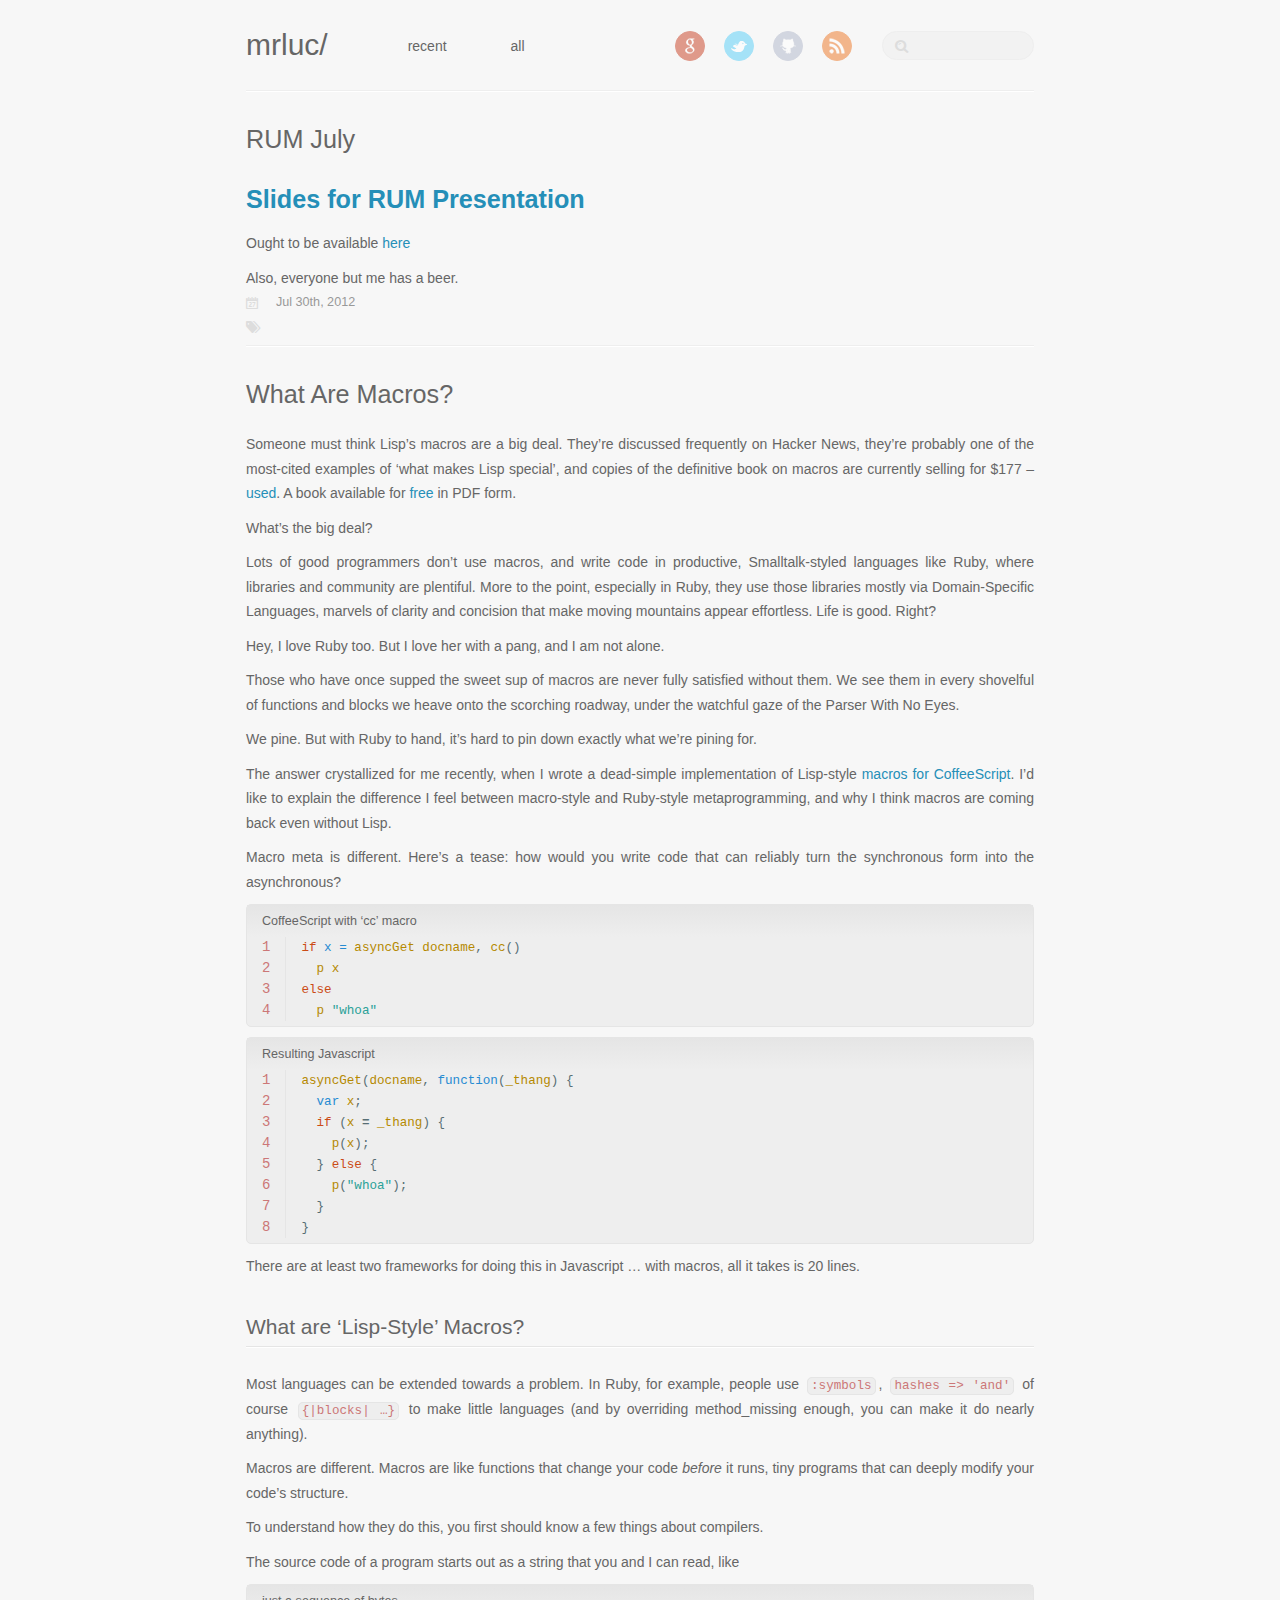
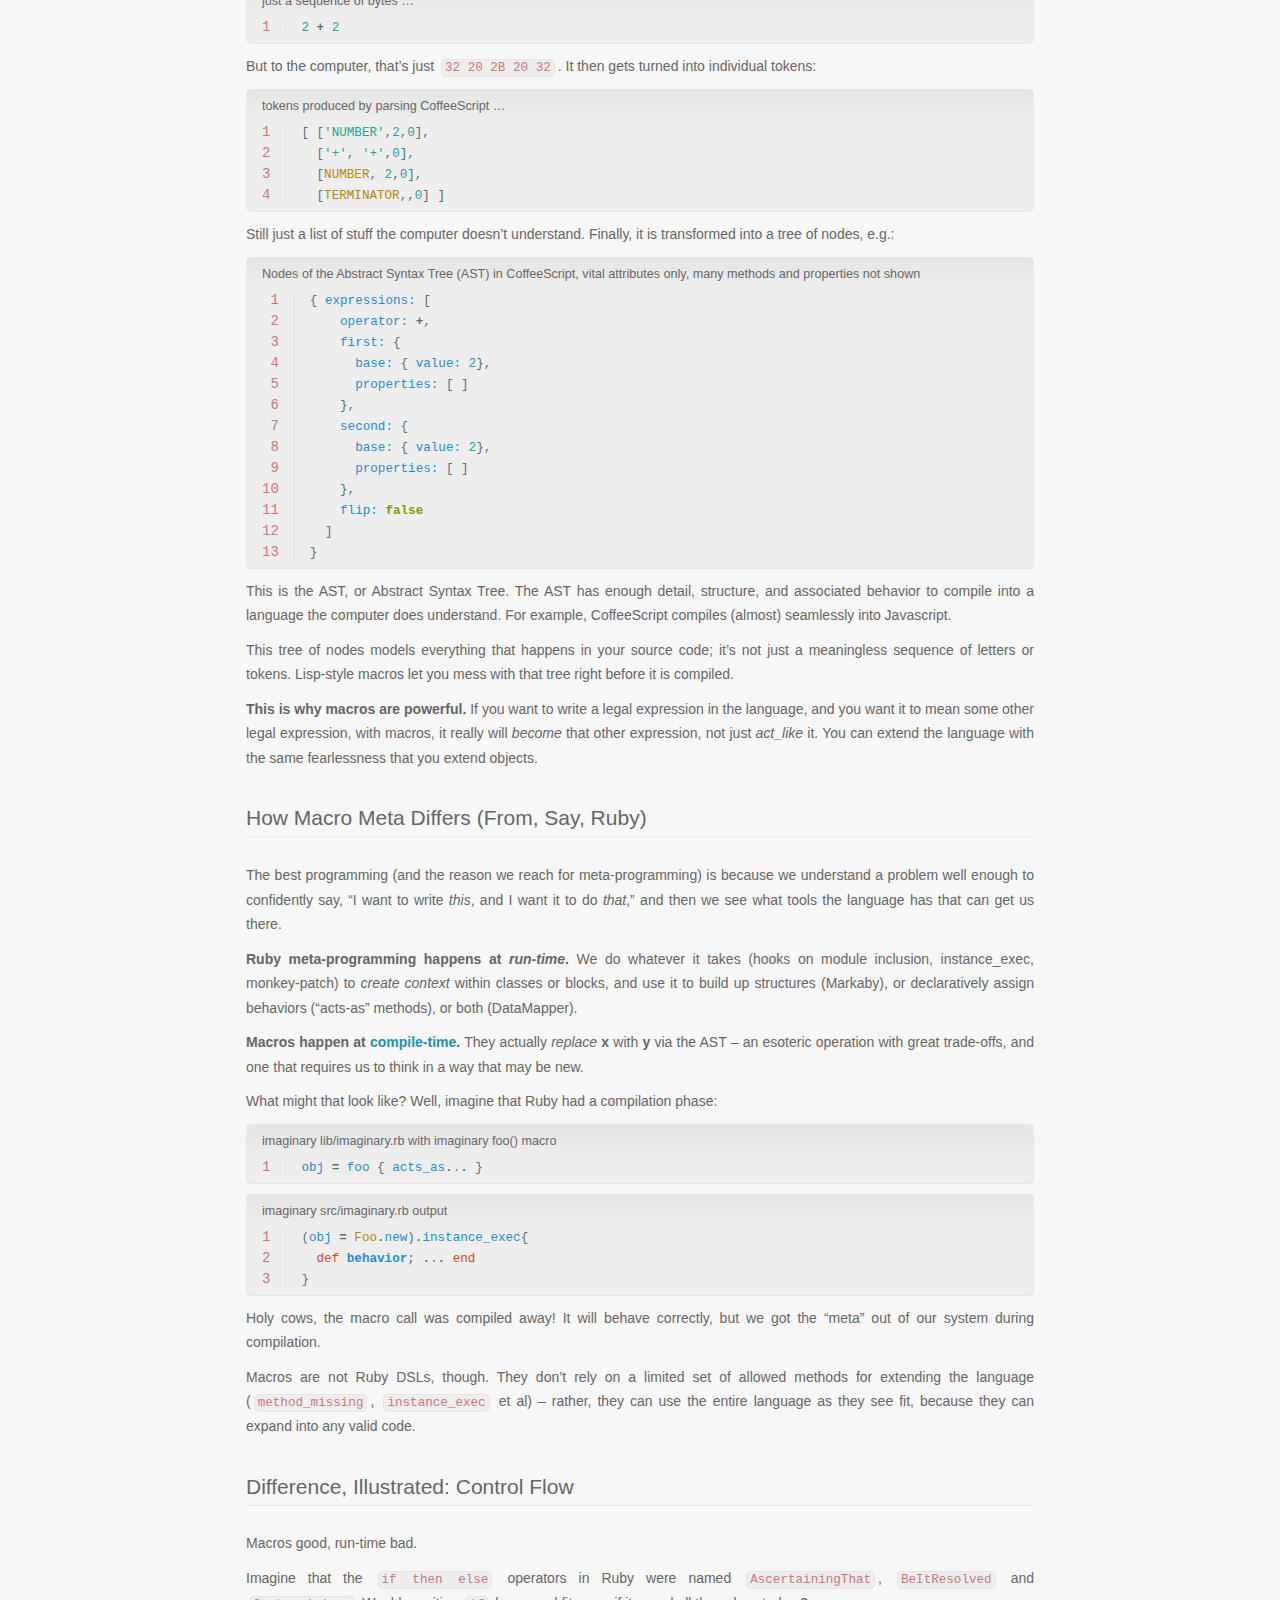
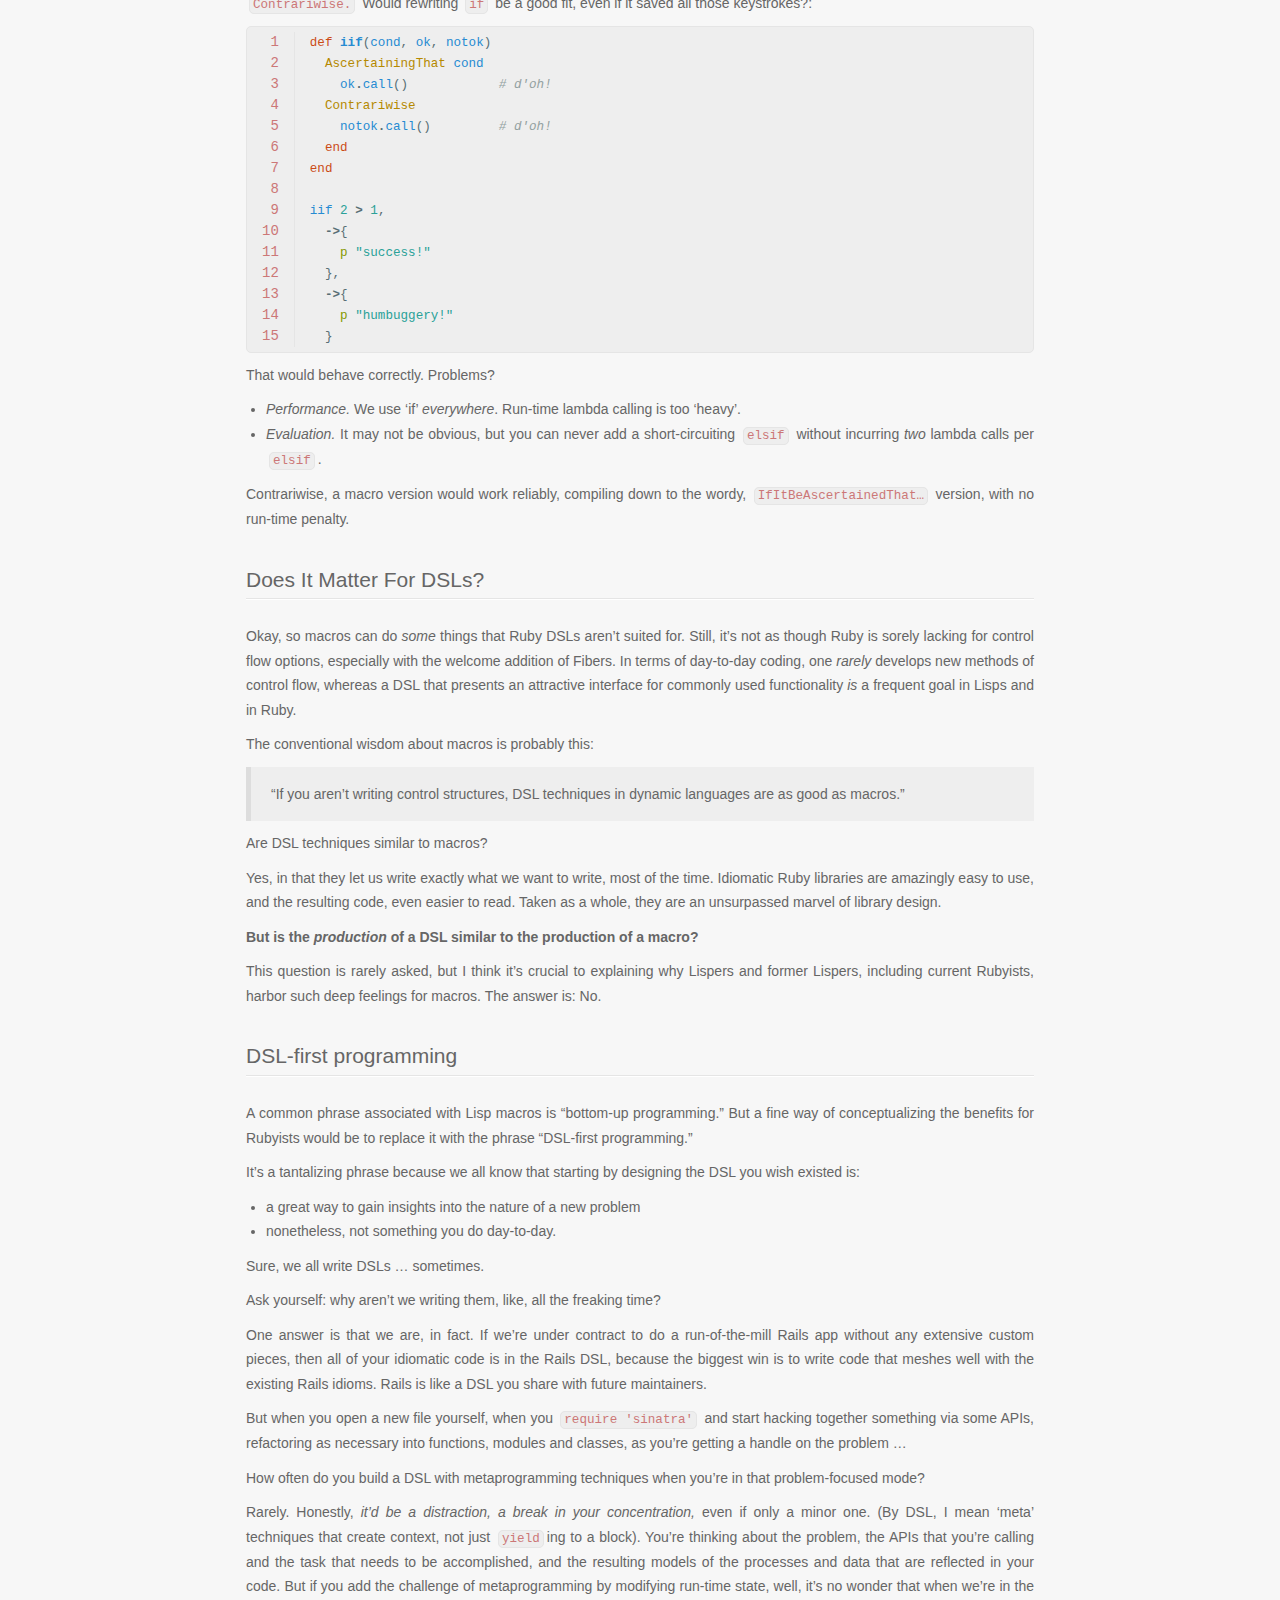
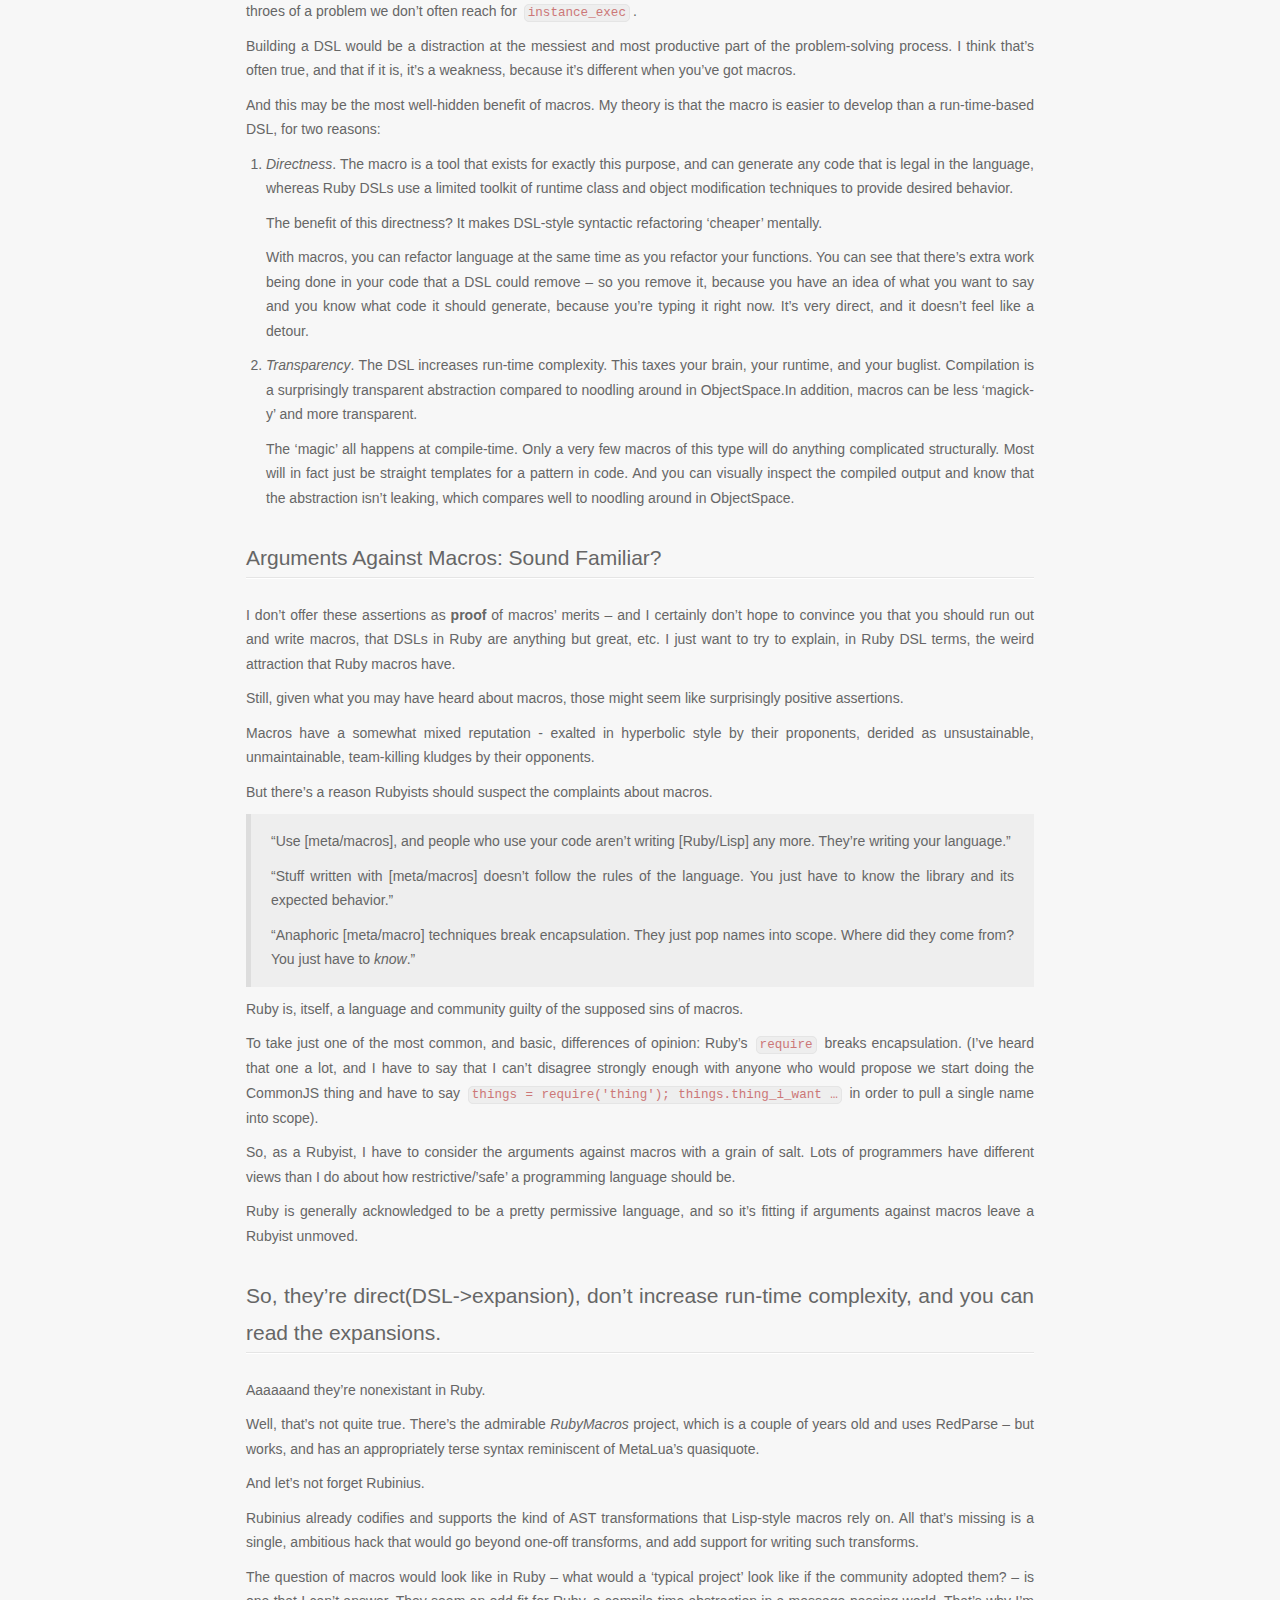
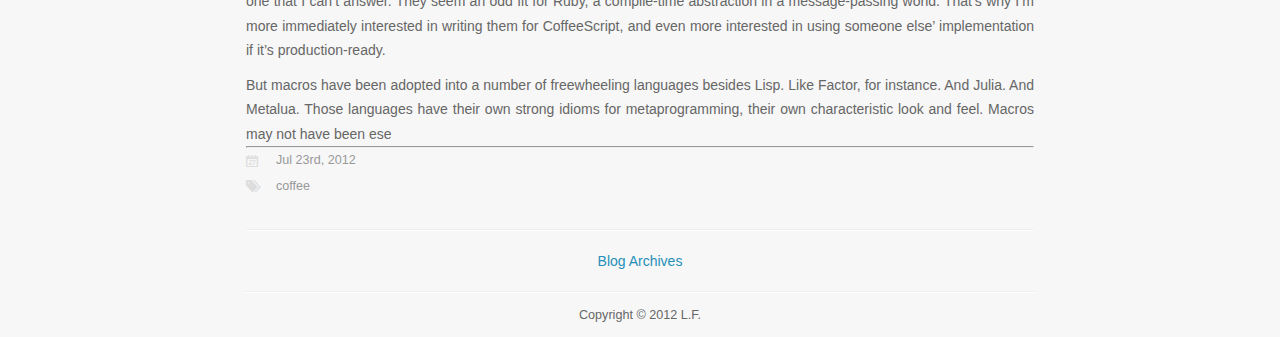
<file: index.html>
<!DOCTYPE HTML>
<html>
<head>
	<meta charset="utf-8">
	<title>mrluc/</title>
	<meta name="author" content="L.F.">

	
	<meta name="description" content=" Slides for RUM Presentation Ought to be available here Also, everyone but me has a beer. Jul 30th, 2012 ">
	
	<meta name="viewport" content="width=device-width, initial-scale=1, maximum-scale=1">

	<link href="/atom.xml" rel="alternate" title="mrluc/" type="application/atom+xml">
	<link rel="canonical" href="">
	<link href="/favicon.png" rel="shortcut icon">
	<link href="/stylesheets/screen.css" media="screen, projection" rel="stylesheet" type="text/css">
	<!--[if lt IE 9]><script src="//html5shiv.googlecode.com/svn/trunk/html5.js"></script><![endif]-->
	<script src="//ajax.googleapis.com/ajax/libs/jquery/1.7.2/jquery.min.js"></script>
	
</head>
<body>
	<header id="header" class="inner"><h1><a href="/">mrluc/</a></h1>
<nav id="main-nav"><ul class="main">
	<li><a href="/">recent</a></li>
	<li><a href="/blog/archives">all</a></li>
</ul>
</nav>
<nav id="mobile-nav">
	<div class="alignleft menu">
		<a class="button">Menu</a>
		<div class="container"><ul class="main">
	<li><a href="/">recent</a></li>
	<li><a href="/blog/archives">all</a></li>
</ul>
</div>
	</div>
	<div class="alignright search">
		<a class="button"></a>
		<div class="container">
			<form action="http://google.com/search" method="get">
				<input type="text" name="q" results="0">
				<input type="hidden" name="q" value="site:mrluc.github.com">
			</form>
		</div>
	</div>
</nav>
<nav id="sub-nav" class="alignright">
	<div class="social">
		
		
		<a class="google" href="https://plus.google.com/106494911842962547642?rel=author" title="Google+">Google+</a>
		
		
		<a class="twitter" href="http://twitter.com/lucfueston" title="Twitter">Twitter</a>
		
		
		<a class="github" href="https://github.com/mrluc" title="GitHub">GitHub</a>
		
		
		
		
		
		<a class="rss" href="/atom.xml" title="RSS">RSS</a>
		
	</div>
	<form class="search" action="http://google.com/search" method="get">
		<input class="alignright" type="text" name="q" results="0">
		<input type="hidden" name="q" value="site:mrluc.github.com">
	</form>
</nav>

</header>
	<div id="content" class="inner">


    <article class="post">
	<h1 class="title"><a href="/blog/2012/07/30/rum-july/">RUM July</a></h1>
	<div class="entry-content">
		<h1><a href="http://mrluc.github.com/hammy/12-7-rum-macros/deck.html">Slides for RUM Presentation</a></h1>

<p>Ought to be available <a href="http://mrluc.github.com/hammy/12-7-rum-macros/deck.html">here</a></p>

<p>Also, everyone but me has a beer.</p>

		
		
	</div>


<div class="meta">
	<div class="date">








  


<time datetime="2012-07-30T19:24:00-05:00" pubdate data-updated="true">Jul 30<span>th</span>, 2012</time></div>
	<div class="tags">

</div>
	
</div>
</article>


    <article class="post">
	<h1 class="title"><a href="/blog/2012/07/23/what-are-macros/">What Are Macros?</a></h1>
	<div class="entry-content">
		<p>Someone must think Lisp&#8217;s macros are a big deal. They&#8217;re discussed frequently on Hacker News, they&#8217;re probably one of the most-cited examples of &#8216;what makes Lisp special&#8217;, and copies of the definitive book on macros are currently selling for $177 &#8211; <a href="http://www.amazon.com/gp/product/0130305529">used</a>. A book available for <a href="http://www.paulgraham.com/onlisptext.html">free</a> in PDF form.</p>

<p>What&#8217;s the big deal?</p>

<p>Lots of good programmers don&#8217;t use macros, and write code in productive, Smalltalk-styled languages like Ruby, where libraries and community are plentiful. More to the point, especially in Ruby, they use those libraries mostly via Domain-Specific Languages, marvels of clarity and concision that make moving mountains appear effortless. Life is good. Right?</p>

<p>Hey, I love Ruby too. But I love her with a pang, and I am not alone.</p>

<p>Those who have once supped the sweet sup of macros are never fully satisfied without them. We see them in every shovelful of functions and blocks we heave onto the scorching roadway, under the watchful gaze of the Parser With No Eyes.</p>

<p>We pine. But with Ruby to hand, it&#8217;s hard to pin down exactly what we&#8217;re pining for.</p>

<p>The answer crystallized for me recently, when I wrote a dead-simple implementation of Lisp-style <a href="http://github.com/mrluc/macros.coffee">macros for CoffeeScript</a>. I&#8217;d like to explain the difference I feel between macro-style and Ruby-style metaprogramming, and why I think macros are coming back even without Lisp.</p>

<p>Macro meta is different. Here&#8217;s a tease: how would you write code that can reliably turn the synchronous form into the asynchronous?</p>

<figure class='code'><figcaption><span>CoffeeScript with &#8216;cc&#8217; macro</span></figcaption><div class="highlight"><table><tr><td class="gutter"><pre class="line-numbers"><span class='line-number'>1</span>
<span class='line-number'>2</span>
<span class='line-number'>3</span>
<span class='line-number'>4</span>
</pre></td><td class='code'><pre><code class='coffeescript'><span class='line'><span class="k">if</span> <span class="nv">x = </span><span class="nx">asyncGet</span> <span class="nx">docname</span><span class="p">,</span> <span class="nx">cc</span><span class="p">()</span>
</span><span class='line'>  <span class="nx">p</span> <span class="nx">x</span>
</span><span class='line'><span class="k">else</span>
</span><span class='line'>  <span class="nx">p</span> <span class="s">&quot;whoa&quot;</span>
</span></code></pre></td></tr></table></div></figure>




<figure class='code'><figcaption><span>Resulting Javascript</span></figcaption><div class="highlight"><table><tr><td class="gutter"><pre class="line-numbers"><span class='line-number'>1</span>
<span class='line-number'>2</span>
<span class='line-number'>3</span>
<span class='line-number'>4</span>
<span class='line-number'>5</span>
<span class='line-number'>6</span>
<span class='line-number'>7</span>
<span class='line-number'>8</span>
</pre></td><td class='code'><pre><code class='javascript'><span class='line'><span class="nx">asyncGet</span><span class="p">(</span><span class="nx">docname</span><span class="p">,</span> <span class="kd">function</span><span class="p">(</span><span class="nx">_thang</span><span class="p">)</span> <span class="p">{</span>
</span><span class='line'>  <span class="kd">var</span> <span class="nx">x</span><span class="p">;</span>
</span><span class='line'>  <span class="k">if</span> <span class="p">(</span><span class="nx">x</span> <span class="o">=</span> <span class="nx">_thang</span><span class="p">)</span> <span class="p">{</span>
</span><span class='line'>    <span class="nx">p</span><span class="p">(</span><span class="nx">x</span><span class="p">);</span>
</span><span class='line'>  <span class="p">}</span> <span class="k">else</span> <span class="p">{</span>
</span><span class='line'>    <span class="nx">p</span><span class="p">(</span><span class="s2">&quot;whoa&quot;</span><span class="p">);</span>
</span><span class='line'>  <span class="p">}</span>
</span><span class='line'><span class="p">}</span>
</span></code></pre></td></tr></table></div></figure>


<p>There are at least two frameworks for doing this in Javascript &#8230; with macros, all it takes is 20 lines.</p>

<h2>What are &#8216;Lisp-Style&#8217; Macros?</h2>

<p>Most languages can be extended towards a problem. In Ruby, for example, people use <code>:symbols</code>, <code>hashes =&gt; 'and'</code> of course <code>{|blocks| …}</code> to make little languages (and by overriding method_missing enough, you can make it do nearly anything).</p>

<p>Macros are different. Macros are like functions that change your code <em>before</em> it runs, tiny programs that can deeply modify your code&#8217;s structure.</p>

<p>To understand how they do this, you first should know a few things about compilers.</p>

<p>The source code of a program starts out as a string that you and I can read, like</p>

<figure class='code'><figcaption><span>just a sequence of bytes &#8230;</span></figcaption><div class="highlight"><table><tr><td class="gutter"><pre class="line-numbers"><span class='line-number'>1</span>
</pre></td><td class='code'><pre><code class='coffeescript'><span class='line'><span class="mi">2</span> <span class="o">+</span> <span class="mi">2</span>
</span></code></pre></td></tr></table></div></figure>


<p>But to the computer, that&#8217;s just <code>32 20 2B 20 32</code>. It then gets turned into individual tokens:</p>

<figure class='code'><figcaption><span>tokens produced by parsing CoffeeScript &#8230;</span></figcaption><div class="highlight"><table><tr><td class="gutter"><pre class="line-numbers"><span class='line-number'>1</span>
<span class='line-number'>2</span>
<span class='line-number'>3</span>
<span class='line-number'>4</span>
</pre></td><td class='code'><pre><code class='coffeescript'><span class='line'><span class="p">[</span> <span class="p">[</span><span class="s">&#39;NUMBER&#39;</span><span class="p">,</span><span class="mi">2</span><span class="p">,</span><span class="mi">0</span><span class="p">],</span>
</span><span class='line'>  <span class="p">[</span><span class="s">&#39;+&#39;</span><span class="p">,</span> <span class="s">&#39;+&#39;</span><span class="p">,</span><span class="mi">0</span><span class="p">],</span>
</span><span class='line'>  <span class="p">[</span><span class="nx">NUMBER</span><span class="p">,</span> <span class="mi">2</span><span class="p">,</span><span class="mi">0</span><span class="p">],</span>
</span><span class='line'>  <span class="p">[</span><span class="nx">TERMINATOR</span><span class="p">,,</span><span class="mi">0</span><span class="p">]</span> <span class="p">]</span>
</span></code></pre></td></tr></table></div></figure>


<p>Still just a list of stuff the computer doesn&#8217;t understand. Finally, it is transformed into a tree of nodes, e.g.:</p>

<figure class='code'><figcaption><span>Nodes of the Abstract Syntax Tree (AST) in CoffeeScript, vital attributes only, many methods and properties not shown</span></figcaption><div class="highlight"><table><tr><td class="gutter"><pre class="line-numbers"><span class='line-number'>1</span>
<span class='line-number'>2</span>
<span class='line-number'>3</span>
<span class='line-number'>4</span>
<span class='line-number'>5</span>
<span class='line-number'>6</span>
<span class='line-number'>7</span>
<span class='line-number'>8</span>
<span class='line-number'>9</span>
<span class='line-number'>10</span>
<span class='line-number'>11</span>
<span class='line-number'>12</span>
<span class='line-number'>13</span>
</pre></td><td class='code'><pre><code class='coffeescript'><span class='line'><span class="p">{</span> <span class="nv">expressions: </span><span class="p">[</span>
</span><span class='line'>    <span class="nv">operator: </span><span class="o">+</span><span class="p">,</span>
</span><span class='line'>    <span class="nv">first: </span><span class="p">{</span>
</span><span class='line'>      <span class="nv">base: </span><span class="p">{</span> <span class="nv">value: </span><span class="mi">2</span><span class="p">},</span>
</span><span class='line'>      <span class="nv">properties: </span><span class="p">[</span> <span class="p">]</span>
</span><span class='line'>    <span class="p">},</span>
</span><span class='line'>    <span class="nv">second: </span><span class="p">{</span>
</span><span class='line'>      <span class="nv">base: </span><span class="p">{</span> <span class="nv">value: </span><span class="mi">2</span><span class="p">},</span>
</span><span class='line'>      <span class="nv">properties: </span><span class="p">[</span> <span class="p">]</span>
</span><span class='line'>    <span class="p">},</span>
</span><span class='line'>    <span class="nv">flip: </span><span class="kc">false</span>
</span><span class='line'>  <span class="p">]</span>
</span><span class='line'><span class="p">}</span>
</span></code></pre></td></tr></table></div></figure>


<p>This is the AST, or Abstract Syntax Tree. The AST has enough detail, structure, and associated behavior to compile into a language the computer does understand. For example, CoffeeScript compiles (almost) seamlessly into Javascript.</p>

<p>This tree of nodes models everything that happens in your source code; it&#8217;s not just a meaningless sequence of letters or tokens. Lisp-style macros let you mess with that tree right before it is compiled.</p>

<p><strong>This is why macros are powerful.</strong> If you want to write a legal expression in the language, and you want it to mean some other legal expression, with macros, it really will <em>become</em> that other expression, not just <em>act_like</em> it. You can extend the language with the same fearlessness that you extend objects.</p>

<h2>How Macro Meta Differs (From, Say, Ruby)</h2>

<p>The best programming (and the reason we reach for meta-programming) is because we understand a problem well enough to confidently say, &#8220;I want to write <em>this</em>, and I want it to do <em>that</em>,&#8221; and then we see what tools the language has that can get us there.</p>

<p><strong>Ruby meta-programming happens at <em>run-time</em>.</strong> We do whatever it takes (hooks on module inclusion, instance_exec, monkey-patch) to <em>create context</em> within classes or blocks, and use it to build up structures (Markaby), or declaratively assign behaviors (&#8220;acts-as&#8221; methods), or both (DataMapper).</p>

<p><strong>Macros happen at <a href="http://dunsmor.com/lisp/onlisp/onlisp.html#SEC_Top" title="Of course, compile-time can be any time, in Lisp anyway">compile-time</a>.</strong> They actually <em>replace</em> <strong>x</strong> with <strong>y</strong> via the AST &#8211; an esoteric operation with great trade-offs, and one that requires us to think in a way that may be new.</p>

<p>What might that look like? Well, imagine that Ruby had a compilation phase:</p>

<figure class='code'><figcaption><span>imaginary lib/imaginary.rb with imaginary foo() macro</span></figcaption><div class="highlight"><table><tr><td class="gutter"><pre class="line-numbers"><span class='line-number'>1</span>
</pre></td><td class='code'><pre><code class='ruby'><span class='line'><span class="n">obj</span> <span class="o">=</span> <span class="n">foo</span> <span class="p">{</span> <span class="n">acts_as</span><span class="o">.</span><span class="n">.</span><span class="o">.</span> <span class="p">}</span>
</span></code></pre></td></tr></table></div></figure>


<figure class='code'><figcaption><span>imaginary src/imaginary.rb output</span></figcaption><div class="highlight"><table><tr><td class="gutter"><pre class="line-numbers"><span class='line-number'>1</span>
<span class='line-number'>2</span>
<span class='line-number'>3</span>
</pre></td><td class='code'><pre><code class='ruby'><span class='line'><span class="p">(</span><span class="n">obj</span> <span class="o">=</span> <span class="no">Foo</span><span class="o">.</span><span class="n">new</span><span class="p">)</span><span class="o">.</span><span class="n">instance_exec</span><span class="p">{</span>
</span><span class='line'>  <span class="k">def</span> <span class="nf">behavior</span><span class="p">;</span> <span class="o">.</span><span class="n">.</span><span class="o">.</span> <span class="k">end</span>
</span><span class='line'><span class="p">}</span>
</span></code></pre></td></tr></table></div></figure>


<p>Holy cows, the macro call was compiled away! It will behave correctly, but we got the &#8220;meta&#8221; out of our system during compilation.</p>

<p>Macros are not Ruby DSLs, though. They don&#8217;t rely on a limited set of allowed methods for extending the language (<code>method_missing</code>, <code>instance_exec</code> et al) &#8211; rather, they can use the entire language as they see fit, because they can expand into any valid code.</p>

<h2>Difference, Illustrated: Control Flow</h2>

<p>Macros good, run-time bad.</p>

<p>Imagine that the <code>if then else</code> operators in Ruby were named <code>AscertainingThat</code>, <code>BeItResolved</code> and <code>Contrariwise.</code> Would rewriting <code>if</code> be a good fit, even if it saved all those keystrokes?:</p>

<figure class='code'><figcaption><span></span></figcaption><div class="highlight"><table><tr><td class="gutter"><pre class="line-numbers"><span class='line-number'>1</span>
<span class='line-number'>2</span>
<span class='line-number'>3</span>
<span class='line-number'>4</span>
<span class='line-number'>5</span>
<span class='line-number'>6</span>
<span class='line-number'>7</span>
<span class='line-number'>8</span>
<span class='line-number'>9</span>
<span class='line-number'>10</span>
<span class='line-number'>11</span>
<span class='line-number'>12</span>
<span class='line-number'>13</span>
<span class='line-number'>14</span>
<span class='line-number'>15</span>
</pre></td><td class='code'><pre><code class='ruby'><span class='line'><span class="k">def</span> <span class="nf">iif</span><span class="p">(</span><span class="n">cond</span><span class="p">,</span> <span class="n">ok</span><span class="p">,</span> <span class="n">notok</span><span class="p">)</span>
</span><span class='line'>  <span class="no">AscertainingThat</span> <span class="n">cond</span>
</span><span class='line'>    <span class="n">ok</span><span class="o">.</span><span class="n">call</span><span class="p">()</span>            <span class="c1"># d&#39;oh!</span>
</span><span class='line'>  <span class="no">Contrariwise</span>
</span><span class='line'>    <span class="n">notok</span><span class="o">.</span><span class="n">call</span><span class="p">()</span>         <span class="c1"># d&#39;oh!</span>
</span><span class='line'>  <span class="k">end</span>
</span><span class='line'><span class="k">end</span>
</span><span class='line'>
</span><span class='line'><span class="n">iif</span> <span class="mi">2</span> <span class="o">&gt;</span> <span class="mi">1</span><span class="p">,</span>
</span><span class='line'>  <span class="o">-&gt;</span><span class="p">{</span>
</span><span class='line'>    <span class="nb">p</span> <span class="s2">&quot;success!&quot;</span>
</span><span class='line'>  <span class="p">},</span>
</span><span class='line'>  <span class="o">-&gt;</span><span class="p">{</span>
</span><span class='line'>    <span class="nb">p</span> <span class="s2">&quot;humbuggery!&quot;</span>
</span><span class='line'>  <span class="p">}</span>
</span></code></pre></td></tr></table></div></figure>


<p>That would behave correctly. Problems?</p>

<ul>
<li><em>Performance.</em> We use &#8216;if&#8217; <em>everywhere</em>. Run-time lambda calling is too &#8216;heavy&#8217;.</li>
<li><em>Evaluation.</em> It may not be obvious, but you can never add a short-circuiting <code>elsif</code> without incurring <em>two</em> lambda calls per <code>elsif</code>.</li>
</ul>


<p>Contrariwise, a macro version would work reliably, compiling down to the wordy, <code>IfItBeAscertainedThat…</code> version, with no run-time penalty.</p>

<h2>Does It Matter For DSLs?</h2>

<p>Okay, so macros can do <em>some</em> things that Ruby DSLs aren&#8217;t suited for. Still, it&#8217;s not as though Ruby is sorely lacking for control flow options, especially with the welcome addition of Fibers. In terms of day-to-day coding, one <em>rarely</em> develops new methods of control flow, whereas a DSL that presents an attractive interface for commonly used functionality <em>is</em> a frequent goal in Lisps and in Ruby.</p>

<p>The conventional wisdom about macros is probably this:</p>

<blockquote><p>&#8220;If you aren&#8217;t writing control structures, DSL techniques in dynamic languages are as good as macros.&#8221;</p></blockquote>

<p>Are DSL techniques similar to macros?</p>

<p>Yes, in that they let us write exactly what we want to write, most of the time. Idiomatic Ruby libraries are amazingly easy to use, and the resulting code, even easier to read. Taken as a whole, they are an unsurpassed marvel of library design.</p>

<p><strong>But is the <em>production</em> of a DSL similar to the production of a macro?</strong></p>

<p>This question is rarely asked, but I think it&#8217;s crucial to explaining why Lispers and former Lispers, including current Rubyists, harbor such deep feelings for macros. The answer is: No.</p>

<h2>DSL-first programming</h2>

<p>A common phrase associated with Lisp macros is &#8220;bottom-up programming.&#8221; But a fine way of conceptualizing the benefits for Rubyists would be to replace it with the phrase &#8220;DSL-first programming.&#8221;</p>

<p>It&#8217;s a tantalizing phrase because we all know that starting by designing the DSL you wish existed is:</p>

<ul>
<li>a great way to gain insights into the nature of a new problem</li>
<li>nonetheless, not something you do day-to-day.</li>
</ul>


<p>Sure, we all write DSLs … sometimes.</p>

<p>Ask yourself: why aren&#8217;t we writing them, like, all the freaking time?</p>

<p>One answer is that we are, in fact. If we&#8217;re under contract to do a run-of-the-mill Rails app without any extensive custom pieces, then all of your idiomatic code is in the Rails DSL, because the biggest win is to write code that meshes well with the existing Rails idioms. Rails is like a DSL you share with future maintainers.</p>

<p>But when you open a new file yourself, when you <code>require 'sinatra'</code> and start hacking together something via some APIs, refactoring as necessary into functions, modules and classes, as you&#8217;re getting a handle on the problem &#8230;</p>

<p>How often do you build a DSL with metaprogramming techniques when you&#8217;re in that problem-focused mode?</p>

<p>Rarely. Honestly, <em>it&#8217;d be a distraction, a break in your concentration,</em> even if only a minor one. (By DSL, I mean &#8216;meta&#8217; techniques that create context, not just <code>yield</code>ing to a block). You&#8217;re thinking about the problem, the APIs that you&#8217;re calling and the task that needs to be accomplished, and the resulting models of the processes and data that are reflected in your code. But if you add the challenge of metaprogramming by modifying run-time state, well, it&#8217;s no wonder that when we&#8217;re in the throes of a problem we don&#8217;t often reach for <code>instance_exec</code>.</p>

<p>Building a DSL would be a distraction at the messiest and most productive part of the problem-solving process. I think that&#8217;s often true, and that if it is, it&#8217;s a weakness, because it&#8217;s different when you&#8217;ve got macros.</p>

<p>And this may be the most well-hidden benefit of macros. My theory is that the macro is easier to develop than a run-time-based DSL, for two reasons:</p>

<ol>
<li><p><em>Directness</em>. The macro is a tool that exists for exactly this purpose, and can generate any code that is legal in the language, whereas Ruby DSLs use a limited toolkit of runtime class and object modification techniques to provide desired behavior.</p>

<p> The benefit of this directness? It makes DSL-style syntactic refactoring &#8216;cheaper&#8217; mentally.</p>

<p> With macros, you can refactor language at the same time as you refactor your functions. You can see that there&#8217;s extra work being done in your code that a DSL could remove &#8211; so you remove it, because you have an idea of what you want to say and you know what code it should generate, because you&#8217;re typing it right now. It&#8217;s very direct, and it doesn&#8217;t feel like a detour.</p></li>
<li><p><em>Transparency</em>. The DSL increases run-time complexity. This taxes your brain, your runtime, and your buglist. Compilation is a surprisingly transparent abstraction compared to noodling around in ObjectSpace.In addition, macros can be less &#8216;magick-y&#8217; and more transparent.</p>

<p> The &#8216;magic&#8217; all happens at compile-time. Only a very few macros of this type will do anything complicated structurally. Most will in fact just be straight templates for a pattern in code. And you can visually inspect the compiled output and know that the abstraction isn&#8217;t leaking, which compares well to noodling around in ObjectSpace.</p></li>
</ol>


<h2>Arguments Against Macros: Sound Familiar?</h2>

<p>I don&#8217;t offer these assertions as <strong>proof</strong> of macros&#8217; merits &#8211; and I certainly don&#8217;t hope to convince you that you should run out and write macros, that DSLs in Ruby are anything but great, etc. I just want to try to explain, in Ruby DSL terms, the weird attraction that Ruby macros have.</p>

<p>Still, given what you may have heard about macros, those might seem like surprisingly positive assertions.</p>

<p>Macros have a somewhat mixed reputation - exalted in hyperbolic style by their proponents, derided as unsustainable, unmaintainable, team-killing kludges by their opponents.</p>

<p>But there&#8217;s a reason Rubyists should suspect the complaints about macros.</p>

<blockquote><p>&#8220;Use [meta/macros], and people who use your code aren&#8217;t writing [Ruby/Lisp] any more. They&#8217;re writing your language.&#8221;</p>

<p>&#8220;Stuff written with [meta/macros] doesn&#8217;t follow the rules of the language. You just have to know the library and its expected behavior.&#8221;</p>

<p>&#8220;Anaphoric [meta/macro] techniques break encapsulation. They just pop names into scope. Where did they come from? You just have to <em>know</em>.&#8221;</p></blockquote>

<p>Ruby is, itself, a language and community guilty of the supposed sins of macros.</p>

<p>To take just one of the most common, and basic, differences of opinion: Ruby&#8217;s <code>require</code> breaks encapsulation. (I&#8217;ve heard that one a lot, and I have to say that I can&#8217;t disagree strongly enough with anyone who would propose we start doing the CommonJS thing and have to say <code>things = require('thing'); things.thing_i_want …</code> in order to pull a single name into scope).</p>

<p>So, as a Rubyist, I have to consider the arguments against macros with a grain of salt. Lots of programmers have different views than I do about how restrictive/&#8217;safe&#8217; a programming language should be.</p>

<p>Ruby is generally acknowledged to be a pretty permissive language, and so it&#8217;s fitting if arguments against macros leave a Rubyist unmoved.</p>

<h2>So, they&#8217;re direct(DSL->expansion), don&#8217;t increase run-time complexity, and you can read the expansions.</h2>

<p>Aaaaaand they&#8217;re nonexistant in Ruby.</p>

<p>Well, that&#8217;s not quite true. There&#8217;s the admirable <em>RubyMacros</em> project, which is a couple of years old and uses RedParse &#8211; but works, and has an appropriately terse syntax reminiscent of MetaLua&#8217;s quasiquote.</p>

<p>And let&#8217;s not forget Rubinius.</p>

<p>Rubinius already codifies and supports the kind of AST transformations that Lisp-style macros rely on. All that&#8217;s missing is a single, ambitious hack that would go beyond one-off transforms, and add support for writing such transforms.</p>

<p>The question of macros would look like in Ruby &#8211; what would a &#8216;typical project&#8217; look like if the community adopted them? &#8211; is one that I can&#8217;t answer. They seem an odd fit for Ruby, a compile-time abstraction in a message-passing world. That&#8217;s why I&#8217;m more immediately interested in writing them for CoffeeScript, and even more interested in using someone else&#8217; implementation if it&#8217;s production-ready.</p>

<p>But macros have been adopted into a number of freewheeling languages besides Lisp. Like Factor, for instance. And Julia. And Metalua. Those languages have their own strong idioms for metaprogramming, their own characteristic look and feel. Macros may not have been ese</p>

<hr />

		
		
	</div>


<div class="meta">
	<div class="date">








  


<time datetime="2012-07-23T17:47:00-05:00" pubdate data-updated="true">Jul 23<span>rd</span>, 2012</time></div>
	<div class="tags">


	<a class='category' href='/blog/categories/coffee/'>coffee</a>


</div>
	
</div>
</article>

<nav id="pagenavi">
    
    
    <div class="center"><a href="/blog/archives">Blog Archives</a></div>
</nav></div>
	<footer id="footer" class="inner">Copyright &copy; 2012

    L.F.

</footer>
	<script src="/javascripts/slash.js"></script>
<script src="/javascripts/jquery.fancybox.pack.js"></script>
<script type="text/javascript">
(function($){
	$('.fancybox').fancybox();
})(jQuery);
</script> <!-- Delete or comment this line to disable Fancybox -->






</body>
</html>
</file>
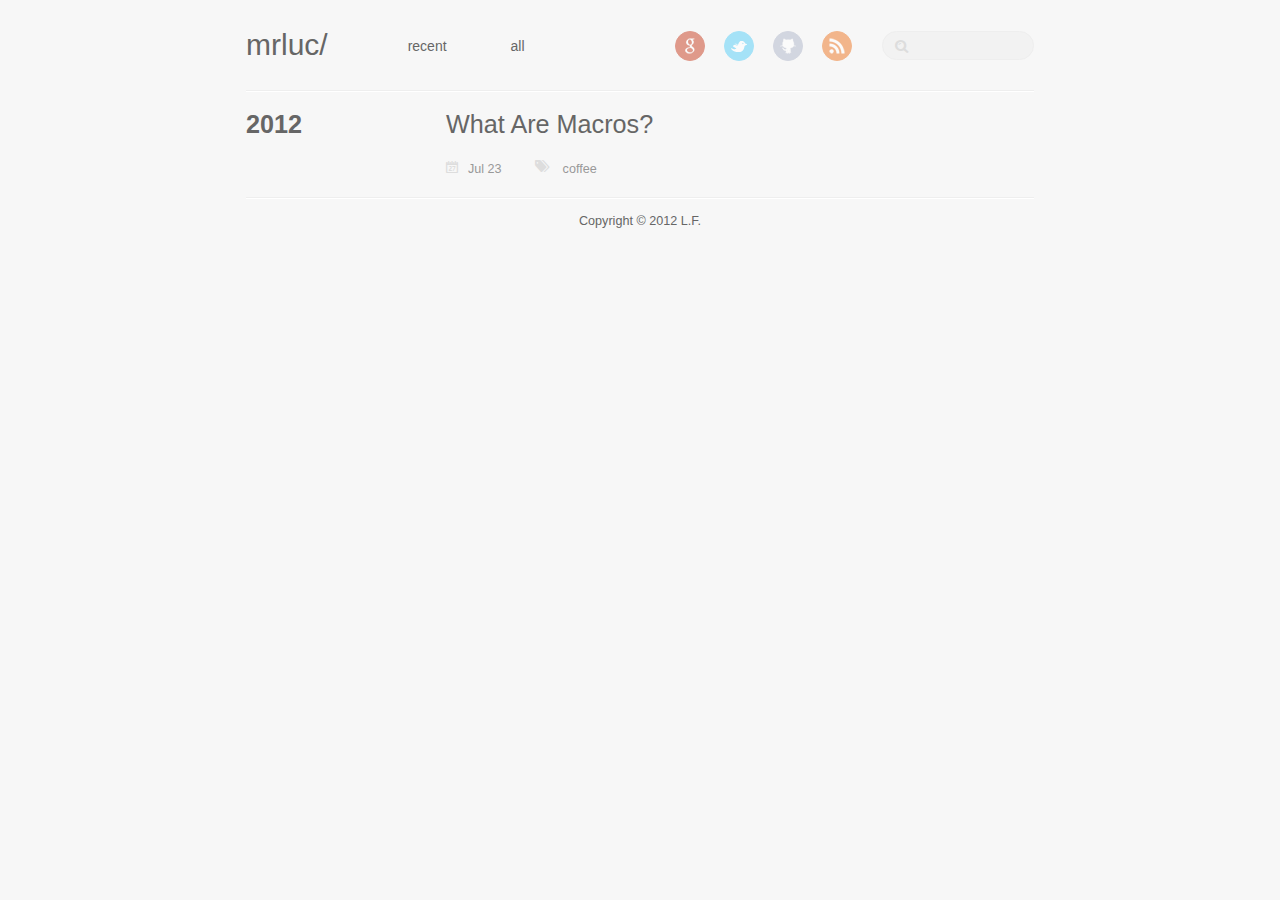
<file: blog/archives/index.html>
<!DOCTYPE HTML>
<html>
<head>
	<meta charset="utf-8">
	<title>Blog Archives - mrluc/</title>
	<meta name="author" content="L.F.">

	
	<meta name="description" content=" 2012 What Are Macros? Jul 23 coffee ">
	
	<meta name="viewport" content="width=device-width, initial-scale=1, maximum-scale=1">

	<link href="/atom.xml" rel="alternate" title="mrluc/" type="application/atom+xml">
	<link rel="canonical" href="">
	<link href="/favicon.png" rel="shortcut icon">
	<link href="/stylesheets/screen.css" media="screen, projection" rel="stylesheet" type="text/css">
	<!--[if lt IE 9]><script src="//html5shiv.googlecode.com/svn/trunk/html5.js"></script><![endif]-->
	<script src="//ajax.googleapis.com/ajax/libs/jquery/1.7.2/jquery.min.js"></script>
	
</head>
<body>
	<header id="header" class="inner"><h1><a href="/">mrluc/</a></h1>
<nav id="main-nav"><ul class="main">
	<li><a href="/">recent</a></li>
	<li><a href="/blog/archives">all</a></li>
</ul>
</nav>
<nav id="mobile-nav">
	<div class="alignleft menu">
		<a class="button">Menu</a>
		<div class="container"><ul class="main">
	<li><a href="/">recent</a></li>
	<li><a href="/blog/archives">all</a></li>
</ul>
</div>
	</div>
	<div class="alignright search">
		<a class="button"></a>
		<div class="container">
			<form action="http://google.com/search" method="get">
				<input type="text" name="q" results="0">
				<input type="hidden" name="q" value="site:mrluc.github.com">
			</form>
		</div>
	</div>
</nav>
<nav id="sub-nav" class="alignright">
	<div class="social">
		
		
		<a class="google" href="https://plus.google.com/106494911842962547642?rel=author" title="Google+">Google+</a>
		
		
		<a class="twitter" href="http://twitter.com/lucfueston" title="Twitter">Twitter</a>
		
		
		<a class="github" href="https://github.com/mrluc" title="GitHub">GitHub</a>
		
		
		
		
		
		<a class="rss" href="/atom.xml" title="RSS">RSS</a>
		
	</div>
	<form class="search" action="http://google.com/search" method="get">
		<input class="alignright" type="text" name="q" results="0">
		<input type="hidden" name="q" value="site:mrluc.github.com">
	</form>
</nav>

</header>
	<div id="content" class="inner">
	


	
	
	<section class="archives"><h1 class="year">2012</h1>

<article>
	<h1 class="title"><a href="/blog/2012/07/23/what-are-macros/">What Are Macros?</a></h1>
	<div class="meta">
		<span class="date">Jul 23</span>
		<span class="tags">


	<a class='category' href='/blog/categories/coffee/'>coffee</a>


</span>
	    
	</div>
</article>
</div>
	<footer id="footer" class="inner">Copyright &copy; 2012

    L.F.

</footer>
	<script src="/javascripts/slash.js"></script>
<script src="/javascripts/jquery.fancybox.pack.js"></script>
<script type="text/javascript">
(function($){
	$('.fancybox').fancybox();
})(jQuery);
</script> <!-- Delete or comment this line to disable Fancybox -->






</body>
</html>
</file>
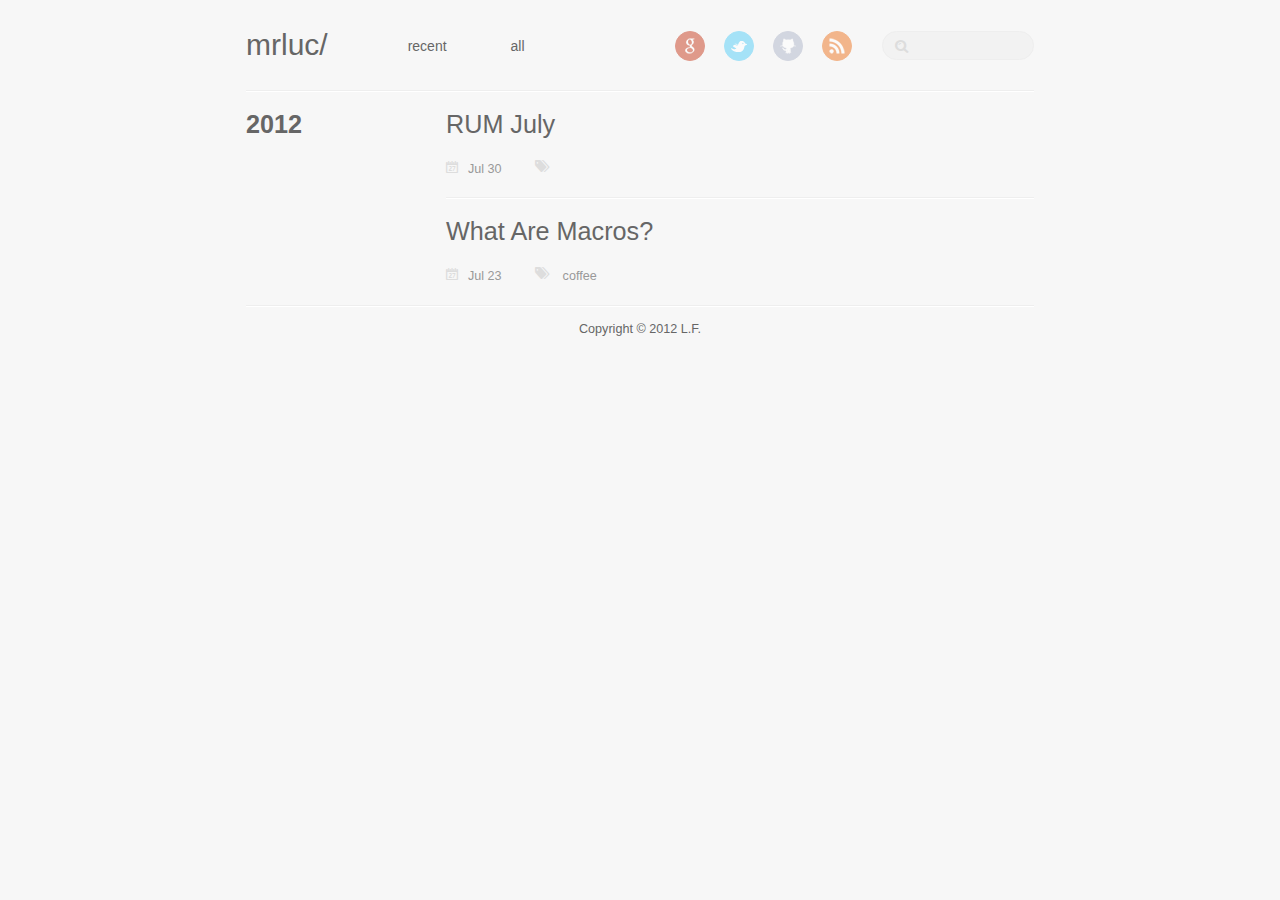
<file: blog/categories/coffee/index.html>
<!DOCTYPE HTML>
<html>
<head>
	<meta charset="utf-8">
	<title>Category: coffee - mrluc/</title>
	<meta name="author" content="L.F.">

	
	<meta name="description" content="Category: coffee">
	
	<meta name="viewport" content="width=device-width, initial-scale=1, maximum-scale=1">

	<link href="/atom.xml" rel="alternate" title="mrluc/" type="application/atom+xml">
	<link rel="canonical" href="">
	<link href="/favicon.png" rel="shortcut icon">
	<link href="/stylesheets/screen.css" media="screen, projection" rel="stylesheet" type="text/css">
	<!--[if lt IE 9]><script src="//html5shiv.googlecode.com/svn/trunk/html5.js"></script><![endif]-->
	<script src="//ajax.googleapis.com/ajax/libs/jquery/1.7.2/jquery.min.js"></script>
	
</head>
<body>
	<header id="header" class="inner"><h1><a href="/">mrluc/</a></h1>
<nav id="main-nav"><ul class="main">
	<li><a href="/">recent</a></li>
	<li><a href="/blog/archives">all</a></li>
</ul>
</nav>
<nav id="mobile-nav">
	<div class="alignleft menu">
		<a class="button">Menu</a>
		<div class="container"><ul class="main">
	<li><a href="/">recent</a></li>
	<li><a href="/blog/archives">all</a></li>
</ul>
</div>
	</div>
	<div class="alignright search">
		<a class="button"></a>
		<div class="container">
			<form action="http://google.com/search" method="get">
				<input type="text" name="q" results="0">
				<input type="hidden" name="q" value="site:mrluc.github.com">
			</form>
		</div>
	</div>
</nav>
<nav id="sub-nav" class="alignright">
	<div class="social">
		
		
		<a class="google" href="https://plus.google.com/106494911842962547642?rel=author" title="Google+">Google+</a>
		
		
		<a class="twitter" href="http://twitter.com/lucfueston" title="Twitter">Twitter</a>
		
		
		<a class="github" href="https://github.com/mrluc" title="GitHub">GitHub</a>
		
		
		
		
		
		<a class="rss" href="/atom.xml" title="RSS">RSS</a>
		
	</div>
	<form class="search" action="http://google.com/search" method="get">
		<input class="alignright" type="text" name="q" results="0">
		<input type="hidden" name="q" value="site:mrluc.github.com">
	</form>
</nav>

</header>
	<div id="content" class="inner">
	


	
	
	<section class="archives"><h1 class="year">2012</h1>

<article>
	<h1 class="title"><a href="/blog/2012/07/30/rum-july/">RUM July</a></h1>
	<div class="meta">
		<span class="date">Jul 30</span>
		<span class="tags">

</span>
	    
	</div>
</article>

	


<article>
	<h1 class="title"><a href="/blog/2012/07/23/what-are-macros/">What Are Macros?</a></h1>
	<div class="meta">
		<span class="date">Jul 23</span>
		<span class="tags">


	<a class='category' href='/blog/categories/coffee/'>coffee</a>


</span>
	    
	</div>
</article>
</div>
	<footer id="footer" class="inner">Copyright &copy; 2012

    L.F.

</footer>
	<script src="/javascripts/slash.js"></script>
<script src="/javascripts/jquery.fancybox.pack.js"></script>
<script type="text/javascript">
(function($){
	$('.fancybox').fancybox();
})(jQuery);
</script> <!-- Delete or comment this line to disable Fancybox -->






</body>
</html>
</file>
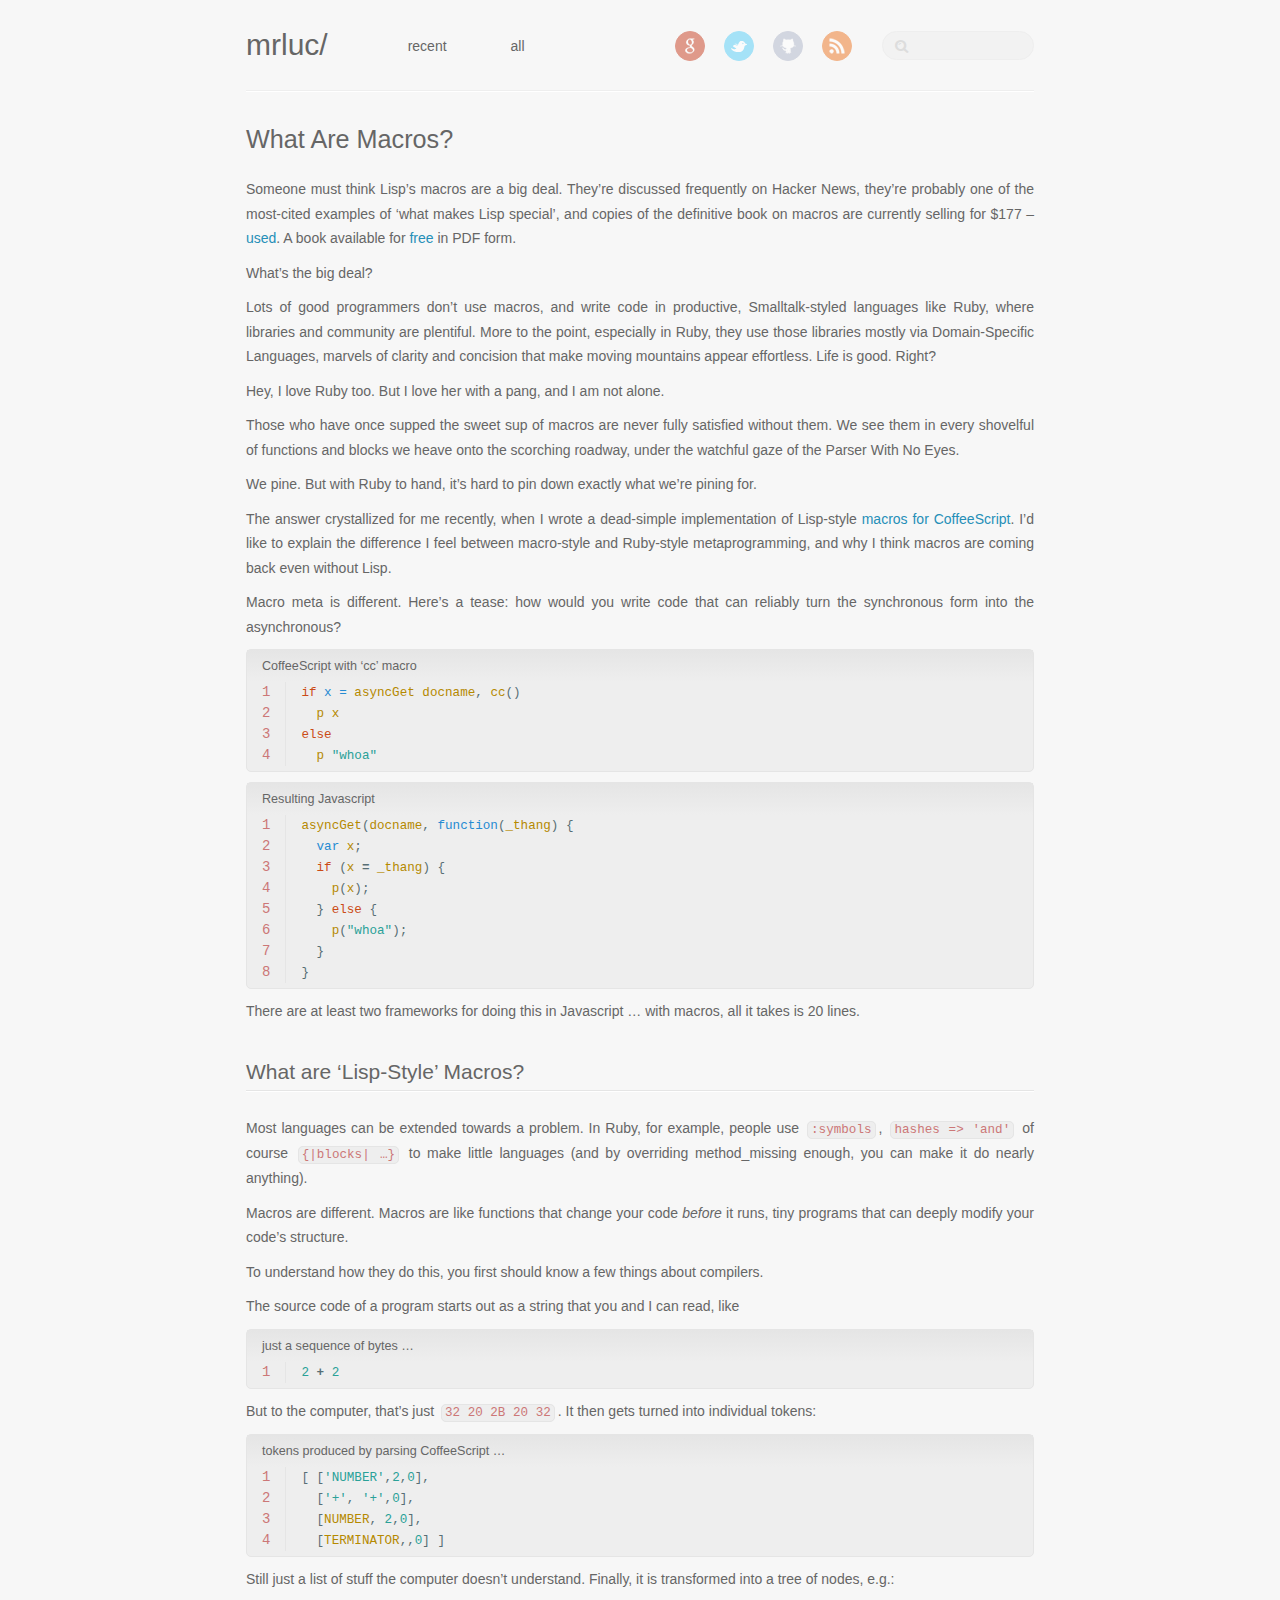
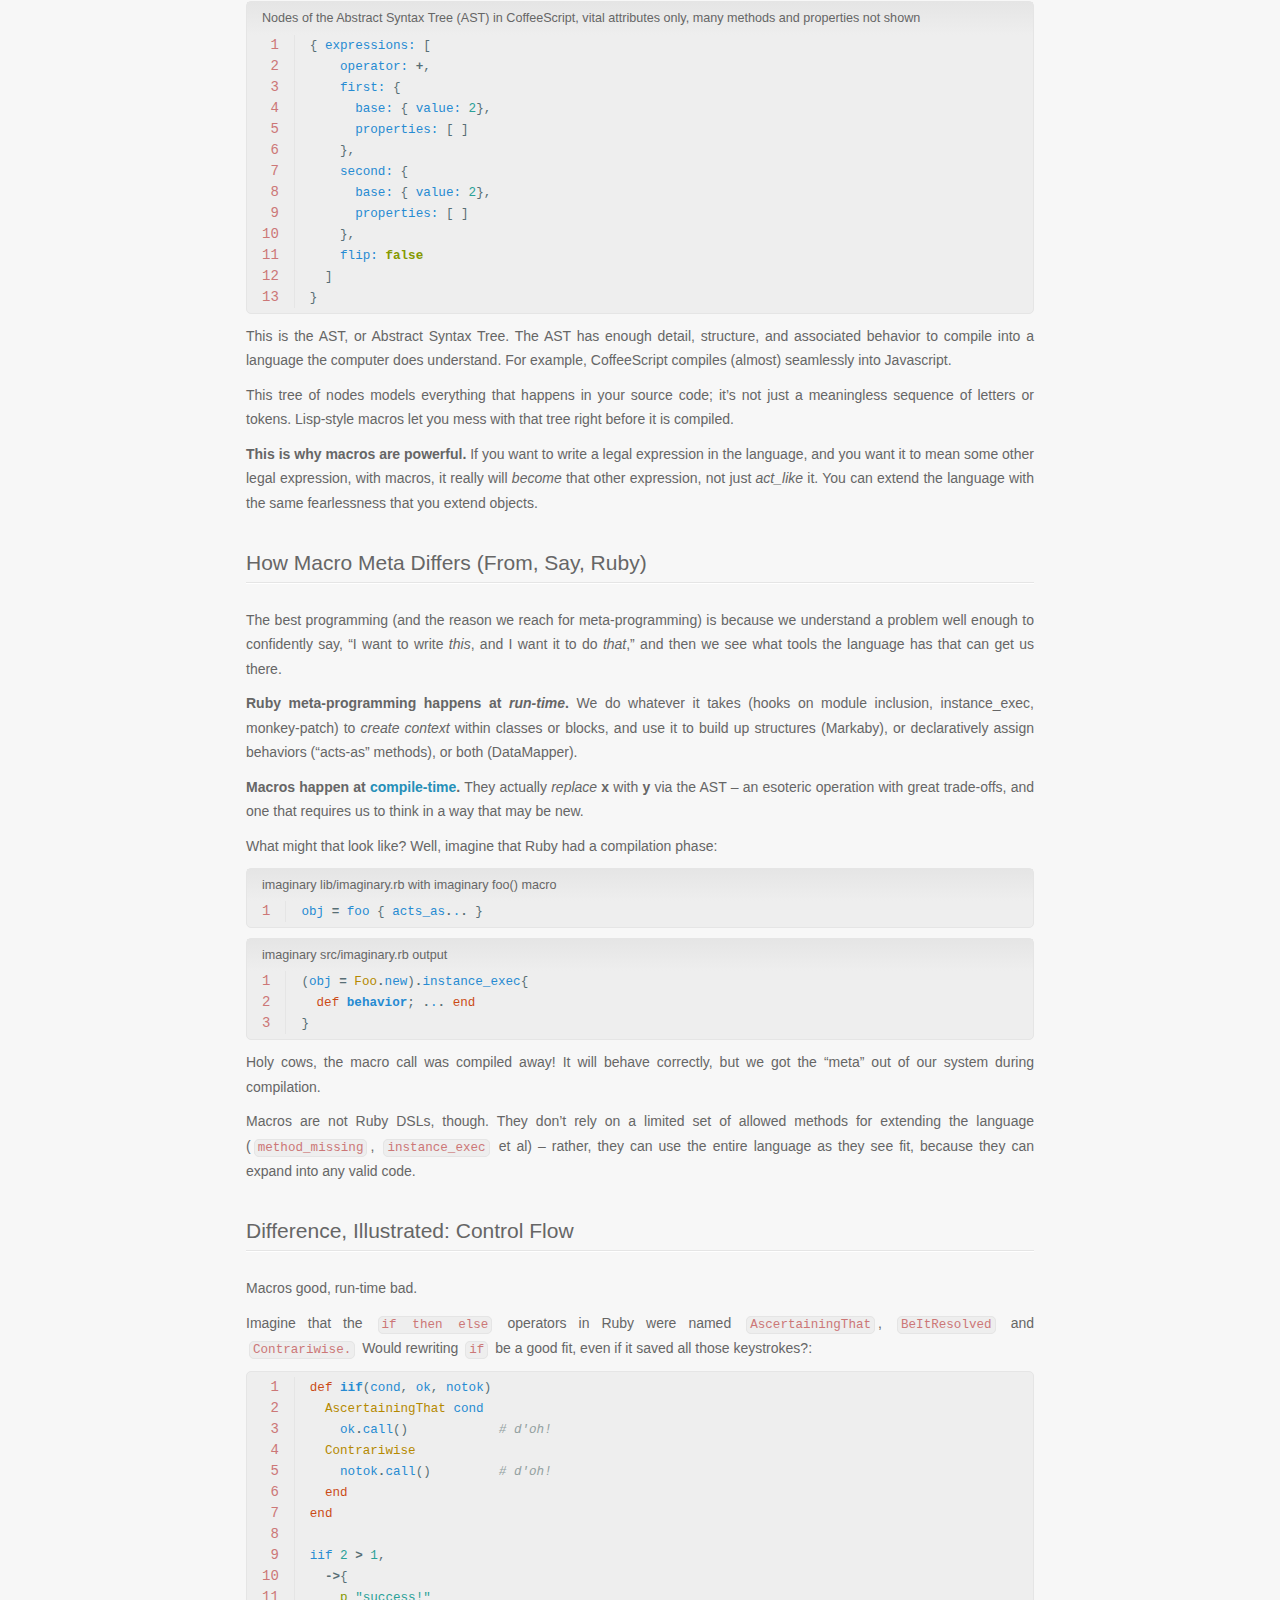
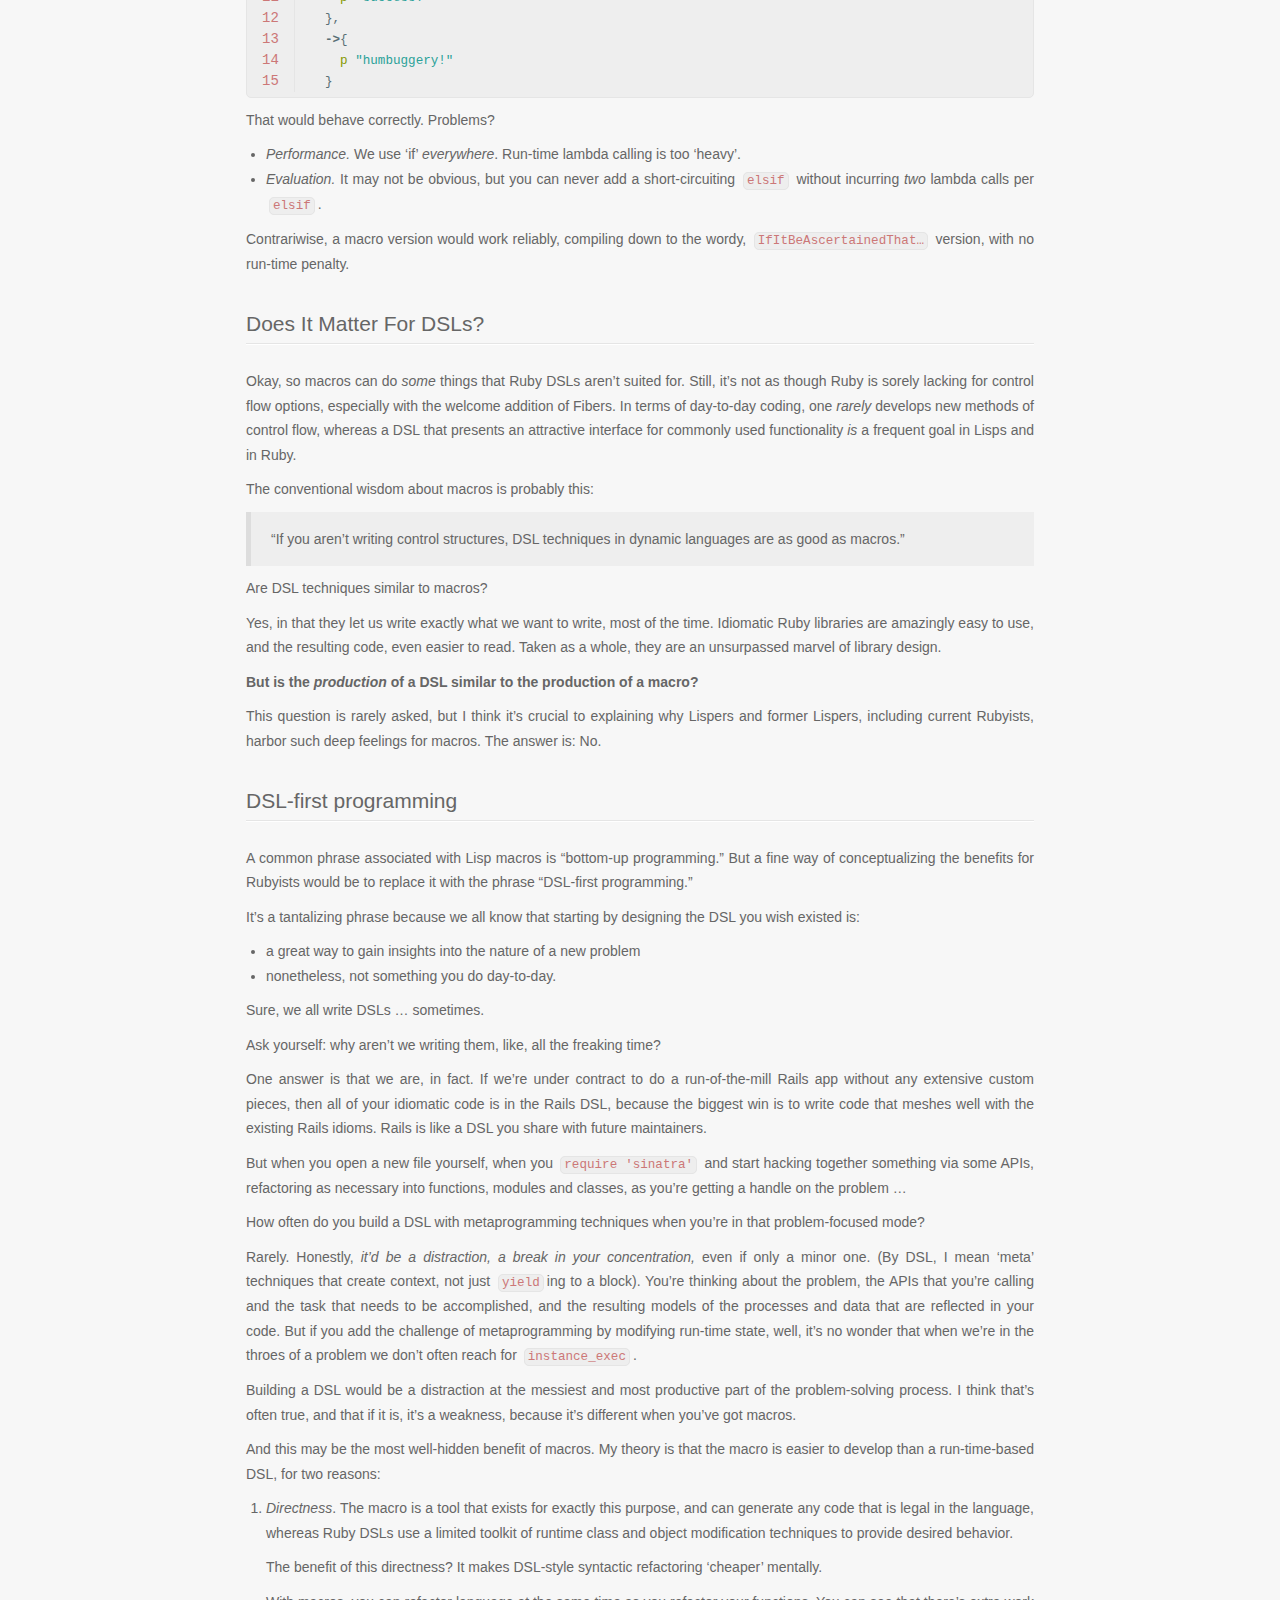
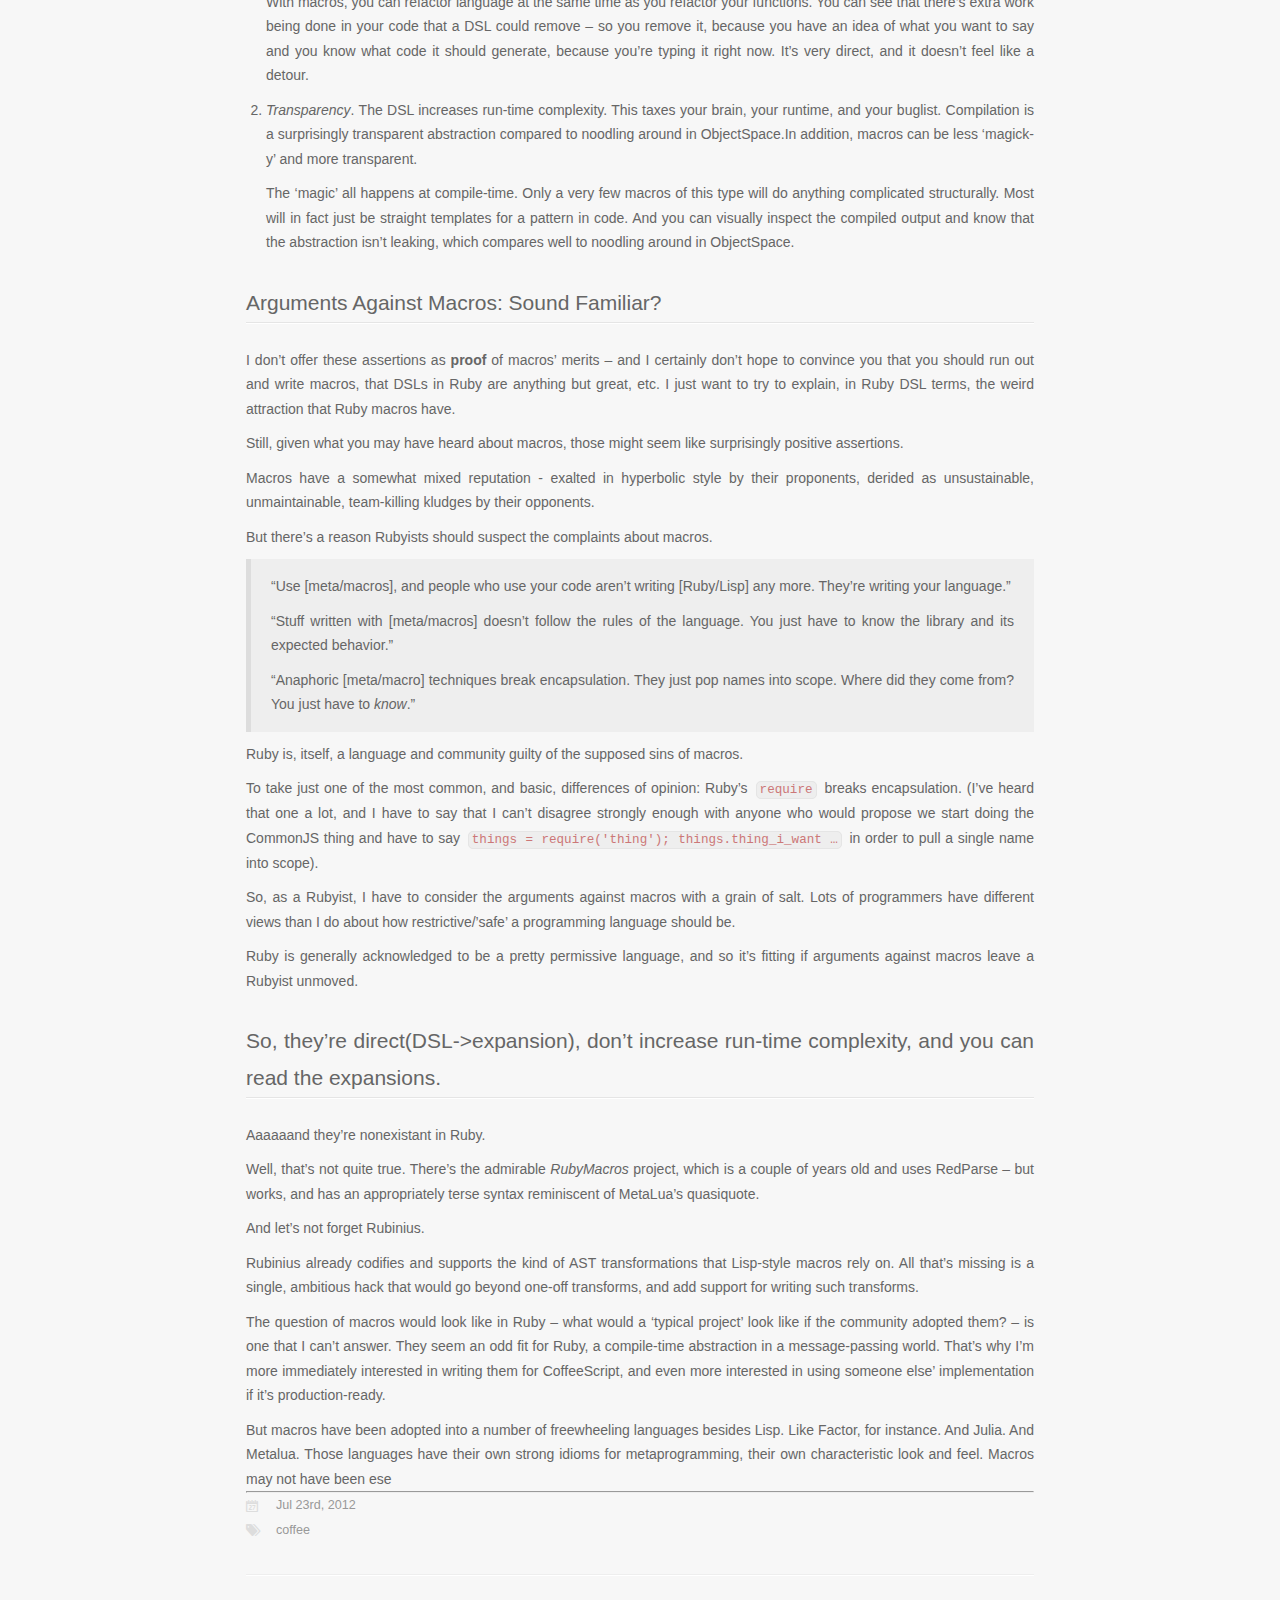
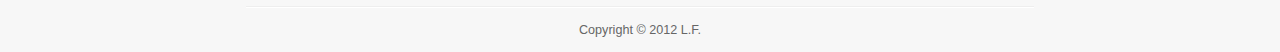
<file: blog/2012/07/23/what-are-macros/index.html>
<!DOCTYPE HTML>
<html>
<head>
	<meta charset="utf-8">
	<title>What Are Macros? - mrluc/</title>
	<meta name="author" content="L.F.">

	
	<meta name="description" content="Someone must think Lisp&#8217;s macros are a big deal. They&#8217;re discussed frequently on Hacker News, they&#8217;re probably one of the most- &hellip;">
	
	<meta name="viewport" content="width=device-width, initial-scale=1, maximum-scale=1">

	<link href="/atom.xml" rel="alternate" title="mrluc/" type="application/atom+xml">
	<link rel="canonical" href="">
	<link href="/favicon.png" rel="shortcut icon">
	<link href="/stylesheets/screen.css" media="screen, projection" rel="stylesheet" type="text/css">
	<!--[if lt IE 9]><script src="//html5shiv.googlecode.com/svn/trunk/html5.js"></script><![endif]-->
	<script src="//ajax.googleapis.com/ajax/libs/jquery/1.7.2/jquery.min.js"></script>
	
</head>
<body>
	<header id="header" class="inner"><h1><a href="/">mrluc/</a></h1>
<nav id="main-nav"><ul class="main">
	<li><a href="/">recent</a></li>
	<li><a href="/blog/archives">all</a></li>
</ul>
</nav>
<nav id="mobile-nav">
	<div class="alignleft menu">
		<a class="button">Menu</a>
		<div class="container"><ul class="main">
	<li><a href="/">recent</a></li>
	<li><a href="/blog/archives">all</a></li>
</ul>
</div>
	</div>
	<div class="alignright search">
		<a class="button"></a>
		<div class="container">
			<form action="http://google.com/search" method="get">
				<input type="text" name="q" results="0">
				<input type="hidden" name="q" value="site:mrluc.github.com">
			</form>
		</div>
	</div>
</nav>
<nav id="sub-nav" class="alignright">
	<div class="social">
		
		
		<a class="google" href="https://plus.google.com/106494911842962547642?rel=author" title="Google+">Google+</a>
		
		
		<a class="twitter" href="http://twitter.com/lucfueston" title="Twitter">Twitter</a>
		
		
		<a class="github" href="https://github.com/mrluc" title="GitHub">GitHub</a>
		
		
		
		
		
		<a class="rss" href="/atom.xml" title="RSS">RSS</a>
		
	</div>
	<form class="search" action="http://google.com/search" method="get">
		<input class="alignright" type="text" name="q" results="0">
		<input type="hidden" name="q" value="site:mrluc.github.com">
	</form>
</nav>

</header>
	<div id="content" class="inner"><article class="post">
	<h1 class="title">What Are Macros?</h1>
	<div class="entry-content"><p>Someone must think Lisp&#8217;s macros are a big deal. They&#8217;re discussed frequently on Hacker News, they&#8217;re probably one of the most-cited examples of &#8216;what makes Lisp special&#8217;, and copies of the definitive book on macros are currently selling for $177 &#8211; <a href="http://www.amazon.com/gp/product/0130305529">used</a>. A book available for <a href="http://www.paulgraham.com/onlisptext.html">free</a> in PDF form.</p>

<p>What&#8217;s the big deal?</p>

<p>Lots of good programmers don&#8217;t use macros, and write code in productive, Smalltalk-styled languages like Ruby, where libraries and community are plentiful. More to the point, especially in Ruby, they use those libraries mostly via Domain-Specific Languages, marvels of clarity and concision that make moving mountains appear effortless. Life is good. Right?</p>

<p>Hey, I love Ruby too. But I love her with a pang, and I am not alone.</p>

<p>Those who have once supped the sweet sup of macros are never fully satisfied without them. We see them in every shovelful of functions and blocks we heave onto the scorching roadway, under the watchful gaze of the Parser With No Eyes.</p>

<p>We pine. But with Ruby to hand, it&#8217;s hard to pin down exactly what we&#8217;re pining for.</p>

<p>The answer crystallized for me recently, when I wrote a dead-simple implementation of Lisp-style <a href="http://github.com/mrluc/macros.coffee">macros for CoffeeScript</a>. I&#8217;d like to explain the difference I feel between macro-style and Ruby-style metaprogramming, and why I think macros are coming back even without Lisp.</p>

<p>Macro meta is different. Here&#8217;s a tease: how would you write code that can reliably turn the synchronous form into the asynchronous?</p>

<figure class='code'><figcaption><span>CoffeeScript with &#8216;cc&#8217; macro</span></figcaption><div class="highlight"><table><tr><td class="gutter"><pre class="line-numbers"><span class='line-number'>1</span>
<span class='line-number'>2</span>
<span class='line-number'>3</span>
<span class='line-number'>4</span>
</pre></td><td class='code'><pre><code class='coffeescript'><span class='line'><span class="k">if</span> <span class="nv">x = </span><span class="nx">asyncGet</span> <span class="nx">docname</span><span class="p">,</span> <span class="nx">cc</span><span class="p">()</span>
</span><span class='line'>  <span class="nx">p</span> <span class="nx">x</span>
</span><span class='line'><span class="k">else</span>
</span><span class='line'>  <span class="nx">p</span> <span class="s">&quot;whoa&quot;</span>
</span></code></pre></td></tr></table></div></figure>




<figure class='code'><figcaption><span>Resulting Javascript</span></figcaption><div class="highlight"><table><tr><td class="gutter"><pre class="line-numbers"><span class='line-number'>1</span>
<span class='line-number'>2</span>
<span class='line-number'>3</span>
<span class='line-number'>4</span>
<span class='line-number'>5</span>
<span class='line-number'>6</span>
<span class='line-number'>7</span>
<span class='line-number'>8</span>
</pre></td><td class='code'><pre><code class='javascript'><span class='line'><span class="nx">asyncGet</span><span class="p">(</span><span class="nx">docname</span><span class="p">,</span> <span class="kd">function</span><span class="p">(</span><span class="nx">_thang</span><span class="p">)</span> <span class="p">{</span>
</span><span class='line'>  <span class="kd">var</span> <span class="nx">x</span><span class="p">;</span>
</span><span class='line'>  <span class="k">if</span> <span class="p">(</span><span class="nx">x</span> <span class="o">=</span> <span class="nx">_thang</span><span class="p">)</span> <span class="p">{</span>
</span><span class='line'>    <span class="nx">p</span><span class="p">(</span><span class="nx">x</span><span class="p">);</span>
</span><span class='line'>  <span class="p">}</span> <span class="k">else</span> <span class="p">{</span>
</span><span class='line'>    <span class="nx">p</span><span class="p">(</span><span class="s2">&quot;whoa&quot;</span><span class="p">);</span>
</span><span class='line'>  <span class="p">}</span>
</span><span class='line'><span class="p">}</span>
</span></code></pre></td></tr></table></div></figure>


<p>There are at least two frameworks for doing this in Javascript &#8230; with macros, all it takes is 20 lines.</p>

<h2>What are &#8216;Lisp-Style&#8217; Macros?</h2>

<p>Most languages can be extended towards a problem. In Ruby, for example, people use <code>:symbols</code>, <code>hashes =&gt; 'and'</code> of course <code>{|blocks| …}</code> to make little languages (and by overriding method_missing enough, you can make it do nearly anything).</p>

<p>Macros are different. Macros are like functions that change your code <em>before</em> it runs, tiny programs that can deeply modify your code&#8217;s structure.</p>

<p>To understand how they do this, you first should know a few things about compilers.</p>

<p>The source code of a program starts out as a string that you and I can read, like</p>

<figure class='code'><figcaption><span>just a sequence of bytes &#8230;</span></figcaption><div class="highlight"><table><tr><td class="gutter"><pre class="line-numbers"><span class='line-number'>1</span>
</pre></td><td class='code'><pre><code class='coffeescript'><span class='line'><span class="mi">2</span> <span class="o">+</span> <span class="mi">2</span>
</span></code></pre></td></tr></table></div></figure>


<p>But to the computer, that&#8217;s just <code>32 20 2B 20 32</code>. It then gets turned into individual tokens:</p>

<figure class='code'><figcaption><span>tokens produced by parsing CoffeeScript &#8230;</span></figcaption><div class="highlight"><table><tr><td class="gutter"><pre class="line-numbers"><span class='line-number'>1</span>
<span class='line-number'>2</span>
<span class='line-number'>3</span>
<span class='line-number'>4</span>
</pre></td><td class='code'><pre><code class='coffeescript'><span class='line'><span class="p">[</span> <span class="p">[</span><span class="s">&#39;NUMBER&#39;</span><span class="p">,</span><span class="mi">2</span><span class="p">,</span><span class="mi">0</span><span class="p">],</span>
</span><span class='line'>  <span class="p">[</span><span class="s">&#39;+&#39;</span><span class="p">,</span> <span class="s">&#39;+&#39;</span><span class="p">,</span><span class="mi">0</span><span class="p">],</span>
</span><span class='line'>  <span class="p">[</span><span class="nx">NUMBER</span><span class="p">,</span> <span class="mi">2</span><span class="p">,</span><span class="mi">0</span><span class="p">],</span>
</span><span class='line'>  <span class="p">[</span><span class="nx">TERMINATOR</span><span class="p">,,</span><span class="mi">0</span><span class="p">]</span> <span class="p">]</span>
</span></code></pre></td></tr></table></div></figure>


<p>Still just a list of stuff the computer doesn&#8217;t understand. Finally, it is transformed into a tree of nodes, e.g.:</p>

<figure class='code'><figcaption><span>Nodes of the Abstract Syntax Tree (AST) in CoffeeScript, vital attributes only, many methods and properties not shown</span></figcaption><div class="highlight"><table><tr><td class="gutter"><pre class="line-numbers"><span class='line-number'>1</span>
<span class='line-number'>2</span>
<span class='line-number'>3</span>
<span class='line-number'>4</span>
<span class='line-number'>5</span>
<span class='line-number'>6</span>
<span class='line-number'>7</span>
<span class='line-number'>8</span>
<span class='line-number'>9</span>
<span class='line-number'>10</span>
<span class='line-number'>11</span>
<span class='line-number'>12</span>
<span class='line-number'>13</span>
</pre></td><td class='code'><pre><code class='coffeescript'><span class='line'><span class="p">{</span> <span class="nv">expressions: </span><span class="p">[</span>
</span><span class='line'>    <span class="nv">operator: </span><span class="o">+</span><span class="p">,</span>
</span><span class='line'>    <span class="nv">first: </span><span class="p">{</span>
</span><span class='line'>      <span class="nv">base: </span><span class="p">{</span> <span class="nv">value: </span><span class="mi">2</span><span class="p">},</span>
</span><span class='line'>      <span class="nv">properties: </span><span class="p">[</span> <span class="p">]</span>
</span><span class='line'>    <span class="p">},</span>
</span><span class='line'>    <span class="nv">second: </span><span class="p">{</span>
</span><span class='line'>      <span class="nv">base: </span><span class="p">{</span> <span class="nv">value: </span><span class="mi">2</span><span class="p">},</span>
</span><span class='line'>      <span class="nv">properties: </span><span class="p">[</span> <span class="p">]</span>
</span><span class='line'>    <span class="p">},</span>
</span><span class='line'>    <span class="nv">flip: </span><span class="kc">false</span>
</span><span class='line'>  <span class="p">]</span>
</span><span class='line'><span class="p">}</span>
</span></code></pre></td></tr></table></div></figure>


<p>This is the AST, or Abstract Syntax Tree. The AST has enough detail, structure, and associated behavior to compile into a language the computer does understand. For example, CoffeeScript compiles (almost) seamlessly into Javascript.</p>

<p>This tree of nodes models everything that happens in your source code; it&#8217;s not just a meaningless sequence of letters or tokens. Lisp-style macros let you mess with that tree right before it is compiled.</p>

<p><strong>This is why macros are powerful.</strong> If you want to write a legal expression in the language, and you want it to mean some other legal expression, with macros, it really will <em>become</em> that other expression, not just <em>act_like</em> it. You can extend the language with the same fearlessness that you extend objects.</p>

<h2>How Macro Meta Differs (From, Say, Ruby)</h2>

<p>The best programming (and the reason we reach for meta-programming) is because we understand a problem well enough to confidently say, &#8220;I want to write <em>this</em>, and I want it to do <em>that</em>,&#8221; and then we see what tools the language has that can get us there.</p>

<p><strong>Ruby meta-programming happens at <em>run-time</em>.</strong> We do whatever it takes (hooks on module inclusion, instance_exec, monkey-patch) to <em>create context</em> within classes or blocks, and use it to build up structures (Markaby), or declaratively assign behaviors (&#8220;acts-as&#8221; methods), or both (DataMapper).</p>

<p><strong>Macros happen at <a href="http://dunsmor.com/lisp/onlisp/onlisp.html#SEC_Top" title="Of course, compile-time can be any time, in Lisp anyway">compile-time</a>.</strong> They actually <em>replace</em> <strong>x</strong> with <strong>y</strong> via the AST &#8211; an esoteric operation with great trade-offs, and one that requires us to think in a way that may be new.</p>

<p>What might that look like? Well, imagine that Ruby had a compilation phase:</p>

<figure class='code'><figcaption><span>imaginary lib/imaginary.rb with imaginary foo() macro</span></figcaption><div class="highlight"><table><tr><td class="gutter"><pre class="line-numbers"><span class='line-number'>1</span>
</pre></td><td class='code'><pre><code class='ruby'><span class='line'><span class="n">obj</span> <span class="o">=</span> <span class="n">foo</span> <span class="p">{</span> <span class="n">acts_as</span><span class="o">.</span><span class="n">.</span><span class="o">.</span> <span class="p">}</span>
</span></code></pre></td></tr></table></div></figure>


<figure class='code'><figcaption><span>imaginary src/imaginary.rb output</span></figcaption><div class="highlight"><table><tr><td class="gutter"><pre class="line-numbers"><span class='line-number'>1</span>
<span class='line-number'>2</span>
<span class='line-number'>3</span>
</pre></td><td class='code'><pre><code class='ruby'><span class='line'><span class="p">(</span><span class="n">obj</span> <span class="o">=</span> <span class="no">Foo</span><span class="o">.</span><span class="n">new</span><span class="p">)</span><span class="o">.</span><span class="n">instance_exec</span><span class="p">{</span>
</span><span class='line'>  <span class="k">def</span> <span class="nf">behavior</span><span class="p">;</span> <span class="o">.</span><span class="n">.</span><span class="o">.</span> <span class="k">end</span>
</span><span class='line'><span class="p">}</span>
</span></code></pre></td></tr></table></div></figure>


<p>Holy cows, the macro call was compiled away! It will behave correctly, but we got the &#8220;meta&#8221; out of our system during compilation.</p>

<p>Macros are not Ruby DSLs, though. They don&#8217;t rely on a limited set of allowed methods for extending the language (<code>method_missing</code>, <code>instance_exec</code> et al) &#8211; rather, they can use the entire language as they see fit, because they can expand into any valid code.</p>

<h2>Difference, Illustrated: Control Flow</h2>

<p>Macros good, run-time bad.</p>

<p>Imagine that the <code>if then else</code> operators in Ruby were named <code>AscertainingThat</code>, <code>BeItResolved</code> and <code>Contrariwise.</code> Would rewriting <code>if</code> be a good fit, even if it saved all those keystrokes?:</p>

<figure class='code'><figcaption><span></span></figcaption><div class="highlight"><table><tr><td class="gutter"><pre class="line-numbers"><span class='line-number'>1</span>
<span class='line-number'>2</span>
<span class='line-number'>3</span>
<span class='line-number'>4</span>
<span class='line-number'>5</span>
<span class='line-number'>6</span>
<span class='line-number'>7</span>
<span class='line-number'>8</span>
<span class='line-number'>9</span>
<span class='line-number'>10</span>
<span class='line-number'>11</span>
<span class='line-number'>12</span>
<span class='line-number'>13</span>
<span class='line-number'>14</span>
<span class='line-number'>15</span>
</pre></td><td class='code'><pre><code class='ruby'><span class='line'><span class="k">def</span> <span class="nf">iif</span><span class="p">(</span><span class="n">cond</span><span class="p">,</span> <span class="n">ok</span><span class="p">,</span> <span class="n">notok</span><span class="p">)</span>
</span><span class='line'>  <span class="no">AscertainingThat</span> <span class="n">cond</span>
</span><span class='line'>    <span class="n">ok</span><span class="o">.</span><span class="n">call</span><span class="p">()</span>            <span class="c1"># d&#39;oh!</span>
</span><span class='line'>  <span class="no">Contrariwise</span>
</span><span class='line'>    <span class="n">notok</span><span class="o">.</span><span class="n">call</span><span class="p">()</span>         <span class="c1"># d&#39;oh!</span>
</span><span class='line'>  <span class="k">end</span>
</span><span class='line'><span class="k">end</span>
</span><span class='line'>
</span><span class='line'><span class="n">iif</span> <span class="mi">2</span> <span class="o">&gt;</span> <span class="mi">1</span><span class="p">,</span>
</span><span class='line'>  <span class="o">-&gt;</span><span class="p">{</span>
</span><span class='line'>    <span class="nb">p</span> <span class="s2">&quot;success!&quot;</span>
</span><span class='line'>  <span class="p">},</span>
</span><span class='line'>  <span class="o">-&gt;</span><span class="p">{</span>
</span><span class='line'>    <span class="nb">p</span> <span class="s2">&quot;humbuggery!&quot;</span>
</span><span class='line'>  <span class="p">}</span>
</span></code></pre></td></tr></table></div></figure>


<p>That would behave correctly. Problems?</p>

<ul>
<li><em>Performance.</em> We use &#8216;if&#8217; <em>everywhere</em>. Run-time lambda calling is too &#8216;heavy&#8217;.</li>
<li><em>Evaluation.</em> It may not be obvious, but you can never add a short-circuiting <code>elsif</code> without incurring <em>two</em> lambda calls per <code>elsif</code>.</li>
</ul>


<p>Contrariwise, a macro version would work reliably, compiling down to the wordy, <code>IfItBeAscertainedThat…</code> version, with no run-time penalty.</p>

<h2>Does It Matter For DSLs?</h2>

<p>Okay, so macros can do <em>some</em> things that Ruby DSLs aren&#8217;t suited for. Still, it&#8217;s not as though Ruby is sorely lacking for control flow options, especially with the welcome addition of Fibers. In terms of day-to-day coding, one <em>rarely</em> develops new methods of control flow, whereas a DSL that presents an attractive interface for commonly used functionality <em>is</em> a frequent goal in Lisps and in Ruby.</p>

<p>The conventional wisdom about macros is probably this:</p>

<blockquote><p>&#8220;If you aren&#8217;t writing control structures, DSL techniques in dynamic languages are as good as macros.&#8221;</p></blockquote>

<p>Are DSL techniques similar to macros?</p>

<p>Yes, in that they let us write exactly what we want to write, most of the time. Idiomatic Ruby libraries are amazingly easy to use, and the resulting code, even easier to read. Taken as a whole, they are an unsurpassed marvel of library design.</p>

<p><strong>But is the <em>production</em> of a DSL similar to the production of a macro?</strong></p>

<p>This question is rarely asked, but I think it&#8217;s crucial to explaining why Lispers and former Lispers, including current Rubyists, harbor such deep feelings for macros. The answer is: No.</p>

<h2>DSL-first programming</h2>

<p>A common phrase associated with Lisp macros is &#8220;bottom-up programming.&#8221; But a fine way of conceptualizing the benefits for Rubyists would be to replace it with the phrase &#8220;DSL-first programming.&#8221;</p>

<p>It&#8217;s a tantalizing phrase because we all know that starting by designing the DSL you wish existed is:</p>

<ul>
<li>a great way to gain insights into the nature of a new problem</li>
<li>nonetheless, not something you do day-to-day.</li>
</ul>


<p>Sure, we all write DSLs … sometimes.</p>

<p>Ask yourself: why aren&#8217;t we writing them, like, all the freaking time?</p>

<p>One answer is that we are, in fact. If we&#8217;re under contract to do a run-of-the-mill Rails app without any extensive custom pieces, then all of your idiomatic code is in the Rails DSL, because the biggest win is to write code that meshes well with the existing Rails idioms. Rails is like a DSL you share with future maintainers.</p>

<p>But when you open a new file yourself, when you <code>require 'sinatra'</code> and start hacking together something via some APIs, refactoring as necessary into functions, modules and classes, as you&#8217;re getting a handle on the problem &#8230;</p>

<p>How often do you build a DSL with metaprogramming techniques when you&#8217;re in that problem-focused mode?</p>

<p>Rarely. Honestly, <em>it&#8217;d be a distraction, a break in your concentration,</em> even if only a minor one. (By DSL, I mean &#8216;meta&#8217; techniques that create context, not just <code>yield</code>ing to a block). You&#8217;re thinking about the problem, the APIs that you&#8217;re calling and the task that needs to be accomplished, and the resulting models of the processes and data that are reflected in your code. But if you add the challenge of metaprogramming by modifying run-time state, well, it&#8217;s no wonder that when we&#8217;re in the throes of a problem we don&#8217;t often reach for <code>instance_exec</code>.</p>

<p>Building a DSL would be a distraction at the messiest and most productive part of the problem-solving process. I think that&#8217;s often true, and that if it is, it&#8217;s a weakness, because it&#8217;s different when you&#8217;ve got macros.</p>

<p>And this may be the most well-hidden benefit of macros. My theory is that the macro is easier to develop than a run-time-based DSL, for two reasons:</p>

<ol>
<li><p><em>Directness</em>. The macro is a tool that exists for exactly this purpose, and can generate any code that is legal in the language, whereas Ruby DSLs use a limited toolkit of runtime class and object modification techniques to provide desired behavior.</p>

<p> The benefit of this directness? It makes DSL-style syntactic refactoring &#8216;cheaper&#8217; mentally.</p>

<p> With macros, you can refactor language at the same time as you refactor your functions. You can see that there&#8217;s extra work being done in your code that a DSL could remove &#8211; so you remove it, because you have an idea of what you want to say and you know what code it should generate, because you&#8217;re typing it right now. It&#8217;s very direct, and it doesn&#8217;t feel like a detour.</p></li>
<li><p><em>Transparency</em>. The DSL increases run-time complexity. This taxes your brain, your runtime, and your buglist. Compilation is a surprisingly transparent abstraction compared to noodling around in ObjectSpace.In addition, macros can be less &#8216;magick-y&#8217; and more transparent.</p>

<p> The &#8216;magic&#8217; all happens at compile-time. Only a very few macros of this type will do anything complicated structurally. Most will in fact just be straight templates for a pattern in code. And you can visually inspect the compiled output and know that the abstraction isn&#8217;t leaking, which compares well to noodling around in ObjectSpace.</p></li>
</ol>


<h2>Arguments Against Macros: Sound Familiar?</h2>

<p>I don&#8217;t offer these assertions as <strong>proof</strong> of macros&#8217; merits &#8211; and I certainly don&#8217;t hope to convince you that you should run out and write macros, that DSLs in Ruby are anything but great, etc. I just want to try to explain, in Ruby DSL terms, the weird attraction that Ruby macros have.</p>

<p>Still, given what you may have heard about macros, those might seem like surprisingly positive assertions.</p>

<p>Macros have a somewhat mixed reputation - exalted in hyperbolic style by their proponents, derided as unsustainable, unmaintainable, team-killing kludges by their opponents.</p>

<p>But there&#8217;s a reason Rubyists should suspect the complaints about macros.</p>

<blockquote><p>&#8220;Use [meta/macros], and people who use your code aren&#8217;t writing [Ruby/Lisp] any more. They&#8217;re writing your language.&#8221;</p>

<p>&#8220;Stuff written with [meta/macros] doesn&#8217;t follow the rules of the language. You just have to know the library and its expected behavior.&#8221;</p>

<p>&#8220;Anaphoric [meta/macro] techniques break encapsulation. They just pop names into scope. Where did they come from? You just have to <em>know</em>.&#8221;</p></blockquote>

<p>Ruby is, itself, a language and community guilty of the supposed sins of macros.</p>

<p>To take just one of the most common, and basic, differences of opinion: Ruby&#8217;s <code>require</code> breaks encapsulation. (I&#8217;ve heard that one a lot, and I have to say that I can&#8217;t disagree strongly enough with anyone who would propose we start doing the CommonJS thing and have to say <code>things = require('thing'); things.thing_i_want …</code> in order to pull a single name into scope).</p>

<p>So, as a Rubyist, I have to consider the arguments against macros with a grain of salt. Lots of programmers have different views than I do about how restrictive/&#8217;safe&#8217; a programming language should be.</p>

<p>Ruby is generally acknowledged to be a pretty permissive language, and so it&#8217;s fitting if arguments against macros leave a Rubyist unmoved.</p>

<h2>So, they&#8217;re direct(DSL->expansion), don&#8217;t increase run-time complexity, and you can read the expansions.</h2>

<p>Aaaaaand they&#8217;re nonexistant in Ruby.</p>

<p>Well, that&#8217;s not quite true. There&#8217;s the admirable <em>RubyMacros</em> project, which is a couple of years old and uses RedParse &#8211; but works, and has an appropriately terse syntax reminiscent of MetaLua&#8217;s quasiquote.</p>

<p>And let&#8217;s not forget Rubinius.</p>

<p>Rubinius already codifies and supports the kind of AST transformations that Lisp-style macros rely on. All that&#8217;s missing is a single, ambitious hack that would go beyond one-off transforms, and add support for writing such transforms.</p>

<p>The question of macros would look like in Ruby &#8211; what would a &#8216;typical project&#8217; look like if the community adopted them? &#8211; is one that I can&#8217;t answer. They seem an odd fit for Ruby, a compile-time abstraction in a message-passing world. That&#8217;s why I&#8217;m more immediately interested in writing them for CoffeeScript, and even more interested in using someone else&#8217; implementation if it&#8217;s production-ready.</p>

<p>But macros have been adopted into a number of freewheeling languages besides Lisp. Like Factor, for instance. And Julia. And Metalua. Those languages have their own strong idioms for metaprogramming, their own characteristic look and feel. Macros may not have been ese</p>

<hr />
</div>


<div class="meta">
	<div class="date">








  


<time datetime="2012-07-23T17:47:00-05:00" pubdate data-updated="true">Jul 23<span>rd</span>, 2012</time></div>
	<div class="tags">


	<a class='category' href='/blog/categories/coffee/'>coffee</a>


</div>
	
</div>
</article>

	<div class="share">
	<div class="addthis_toolbox addthis_default_style ">
	
	
	<a class="addthis_button_tweet"></a>
	
	
	<a class="addthis_button_google_plusone" g:plusone:size="medium"></a>
	
	<a class="addthis_counter addthis_pill_style"></a>
	</div>
  <script type="text/javascript" src="http://s7.addthis.com/js/250/addthis_widget.js#pubid="></script>
</div>


</div>
	<footer id="footer" class="inner">Copyright &copy; 2012

    L.F.

</footer>
	<script src="/javascripts/slash.js"></script>
<script src="/javascripts/jquery.fancybox.pack.js"></script>
<script type="text/javascript">
(function($){
	$('.fancybox').fancybox();
})(jQuery);
</script> <!-- Delete or comment this line to disable Fancybox -->






</body>
</html>
</file>
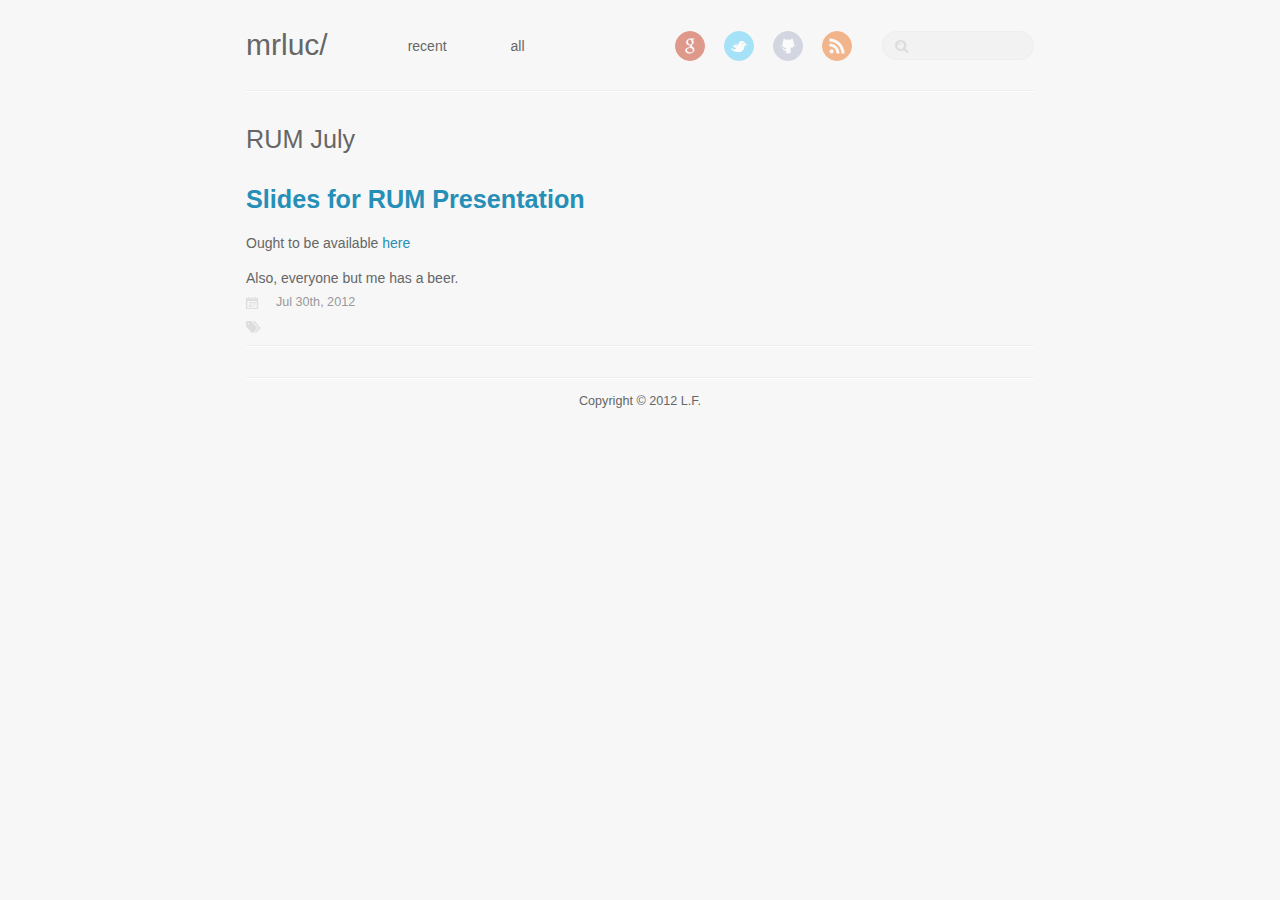
<file: blog/2012/07/30/rum-july/index.html>
<!DOCTYPE HTML>
<html>
<head>
	<meta charset="utf-8">
	<title>RUM July - mrluc/</title>
	<meta name="author" content="L.F.">

	
	<meta name="description" content="Slides for RUM Presentation Ought to be available here Also, everyone but me has a beer. Jul 30th, 2012 ">
	
	<meta name="viewport" content="width=device-width, initial-scale=1, maximum-scale=1">

	<link href="/atom.xml" rel="alternate" title="mrluc/" type="application/atom+xml">
	<link rel="canonical" href="">
	<link href="/favicon.png" rel="shortcut icon">
	<link href="/stylesheets/screen.css" media="screen, projection" rel="stylesheet" type="text/css">
	<!--[if lt IE 9]><script src="//html5shiv.googlecode.com/svn/trunk/html5.js"></script><![endif]-->
	<script src="//ajax.googleapis.com/ajax/libs/jquery/1.7.2/jquery.min.js"></script>
	
</head>
<body>
	<header id="header" class="inner"><h1><a href="/">mrluc/</a></h1>
<nav id="main-nav"><ul class="main">
	<li><a href="/">recent</a></li>
	<li><a href="/blog/archives">all</a></li>
</ul>
</nav>
<nav id="mobile-nav">
	<div class="alignleft menu">
		<a class="button">Menu</a>
		<div class="container"><ul class="main">
	<li><a href="/">recent</a></li>
	<li><a href="/blog/archives">all</a></li>
</ul>
</div>
	</div>
	<div class="alignright search">
		<a class="button"></a>
		<div class="container">
			<form action="http://google.com/search" method="get">
				<input type="text" name="q" results="0">
				<input type="hidden" name="q" value="site:mrluc.github.com">
			</form>
		</div>
	</div>
</nav>
<nav id="sub-nav" class="alignright">
	<div class="social">
		
		
		<a class="google" href="https://plus.google.com/106494911842962547642?rel=author" title="Google+">Google+</a>
		
		
		<a class="twitter" href="http://twitter.com/lucfueston" title="Twitter">Twitter</a>
		
		
		<a class="github" href="https://github.com/mrluc" title="GitHub">GitHub</a>
		
		
		
		
		
		<a class="rss" href="/atom.xml" title="RSS">RSS</a>
		
	</div>
	<form class="search" action="http://google.com/search" method="get">
		<input class="alignright" type="text" name="q" results="0">
		<input type="hidden" name="q" value="site:mrluc.github.com">
	</form>
</nav>

</header>
	<div id="content" class="inner"><article class="post">
	<h1 class="title">RUM July</h1>
	<div class="entry-content"><h1><a href="http://mrluc.github.com/hammy/12-7-rum-macros/deck.html">Slides for RUM Presentation</a></h1>

<p>Ought to be available <a href="http://mrluc.github.com/hammy/12-7-rum-macros/deck.html">here</a></p>

<p>Also, everyone but me has a beer.</p>
</div>


<div class="meta">
	<div class="date">








  


<time datetime="2012-07-30T19:24:00-05:00" pubdate data-updated="true">Jul 30<span>th</span>, 2012</time></div>
	<div class="tags">

</div>
	
</div>
</article>

	<div class="share">
	<div class="addthis_toolbox addthis_default_style ">
	
	
	<a class="addthis_button_tweet"></a>
	
	
	<a class="addthis_button_google_plusone" g:plusone:size="medium"></a>
	
	<a class="addthis_counter addthis_pill_style"></a>
	</div>
  <script type="text/javascript" src="http://s7.addthis.com/js/250/addthis_widget.js#pubid="></script>
</div>


</div>
	<footer id="footer" class="inner">Copyright &copy; 2012

    L.F.

</footer>
	<script src="/javascripts/slash.js"></script>
<script src="/javascripts/jquery.fancybox.pack.js"></script>
<script type="text/javascript">
(function($){
	$('.fancybox').fancybox();
})(jQuery);
</script> <!-- Delete or comment this line to disable Fancybox -->






</body>
</html>
</file>
<file: stylesheets/screen.css>
@font-face{font-family:'FontAwesome';src:url("/font/fontawesome-webfont.eot");src:url("/font/fontawesome-webfont.eot?#iefix") format("embedded-opentype"),url("/font/fontawesome-webfont.woff") format("woff"),url("/font/fontawesome-webfont.ttf") format("truetype"),url("/font/fontawesome-webfont.svgz#FontAwesomeRegular") format("svg"),url("/font/fontawesome-webfont.svg#FontAwesomeRegular") format("svg");font-weight:normal;font-style:normal}*{margin:0;padding:0}body{font-family:"HelveticaNeue-Light","Helvetica Neue Light","Helvetica Neue",Helvetica,Arial,sans-serif;font-weight:300;font-size:14px;background:#f7f7f7;color:#666}@media screen and (max-width: 1040px){body{margin:0 20px}}@media screen and (max-width: 600px){body{font-size:13px}}h1{font-size:1.8em}h2{font-size:1.5em}h3{font-size:1.3em}a{text-decoration:none;outline-width:0;color:#258fb8}.alignleft{float:left}.alignright{float:right}.clearfix{*zoom:1}.clearfix:after{content:"";display:table;clear:both}.inner{width:788px;margin:0 auto}@media screen and (max-width: 1040px){.inner{width:100%}}.pullquote-right:before,.pullquote-left:before{padding:0;border:none;content:attr(data-pullquote);float:right;width:45%;margin:.5em 0 1em 1.5em;position:relative;top:7px;font-size:1.4em;line-height:1.45em}.pullquote-left:before{float:left;margin:.5em 1.5em 1em 0}#header{height:30px;padding:30px 0;border-bottom:1px solid #eee;line-height:30px}@media screen and (max-width: 1040px){#header{height:auto;position:relative;padding-bottom:10px}}#header a{color:#666;-webkit-transition:color 0.3s;-moz-transition:color 0.3s;-ms-transition:color 0.3s;-o-transition:color 0.3s;transition:color 0.3s}#header a:hover{color:#258fb8}#header h1{float:left;font-weight:300;font-size:30px}@media screen and (max-width: 1040px){#header h1{float:none}}#main-nav{float:left;margin-left:30px}@media screen and (max-width: 1040px){#main-nav{float:none;margin-left:0;margin-top:15px}}@media screen and (max-width: 600px){#main-nav>ul{display:none}}#main-nav>ul>li{margin-left:50px;display:-moz-inline-box;-moz-box-orient:vertical;display:inline-block;vertical-align:middle;*vertical-align:auto}#main-nav>ul>li{*display:inline}@media screen and (max-width: 1040px){#main-nav>ul>li{margin-left:0;margin-right:50px}#main-nav>ul>li:last-of-type{margin-right:0}}#main-nav>ul>li:hover>a{color:#258fb8}#main-nav>ul>li>a{padding:38px 0;margin-top:-38px}#main-nav>ul>li>a:after{content:"\f078";color:#ddd;font:12px FontAwesome;padding-left:10px}#main-nav>ul>li>a:only-child:after{content:""}@media screen and (max-width: 1040px){#main-nav>ul>li>a{padding:18px 0}}#main-nav>ul ul{position:absolute;top:60px;left:-15px;z-index:10;white-space:nowrap;background:#eee;border:1px solid #ddd;list-style:none;display:none;-webkit-box-shadow:0 4px 8px rgba(0,0,0,0.1);-moz-box-shadow:0 4px 8px rgba(0,0,0,0.1);box-shadow:0 4px 8px rgba(0,0,0,0.1);-webkit-border-radius:0 0 5px 5px;-moz-border-radius:0 0 5px 5px;-ms-border-radius:0 0 5px 5px;-o-border-radius:0 0 5px 5px;border-radius:0 0 5px 5px}@media screen and (max-width: 1040px){#main-nav>ul ul{top:40px}}#main-nav>ul ul ul{-webkit-border-radius:0 5px 5px 5px;-moz-border-radius:0 5px 5px 5px;-ms-border-radius:0 5px 5px 5px;-o-border-radius:0 5px 5px 5px;border-radius:0 5px 5px 5px}#main-nav>ul ul li{border-top:1px solid #f7f7f7;border-bottom:1px solid #ddd}#main-nav>ul ul li:hover{background:#d5d5d5}#main-nav>ul ul li:first-of-type{border-top:none}#main-nav>ul ul li:first-of-type ul{-webkit-border-radius:0 0 5px 5px;-moz-border-radius:0 0 5px 5px;-ms-border-radius:0 0 5px 5px;-o-border-radius:0 0 5px 5px;border-radius:0 0 5px 5px}#main-nav>ul ul li:last-of-type{border-bottom:none}#main-nav>ul ul li>a{display:block;padding:5px 15px}#main-nav>ul ul li>a:after{content:"\f054";color:#999;font:12px FontAwesome;padding-left:10px}#main-nav>ul ul li>a:hover{color:#666}#main-nav>ul ul li>a:only-child:after{content:""}#main-nav>ul ul ul{top:0;left:100%}#main-nav>ul li{position:relative}#main-nav>ul li:hover>ul{display:block}#main-nav select{display:none;margin-bottom:10px}@media screen and (max-width: 600px){#main-nav select{display:block}}#mobile-nav{display:none;height:37px;position:relative}@media screen and (max-width: 600px){#mobile-nav{display:block}}#mobile-nav a{display:block}#mobile-nav .button{cursor:pointer}#mobile-nav .container{display:none}#mobile-nav .menu{position:relative;width:100%}#mobile-nav .menu .button{background:#f2f2f2;border:1px solid #eee;color:#999;padding:0 60px 0 10px;position:relative;-webkit-border-radius:5px;-moz-border-radius:5px;-ms-border-radius:5px;-o-border-radius:5px;border-radius:5px}#mobile-nav .menu .button:hover{color:#999}#mobile-nav .menu .button.on{color:#666;-webkit-border-radius:5px 5px 5px 0;-moz-border-radius:5px 5px 5px 0;-ms-border-radius:5px 5px 5px 0;-o-border-radius:5px 5px 5px 0;border-radius:5px 5px 5px 0}#mobile-nav .menu .button.on:before{content:"\f077"}#mobile-nav .menu .button:before{content:"\f078";color:#eee;font:16px FontAwesome;line-height:30px;position:absolute;top:0;right:40px}#mobile-nav .menu .container{background:#f2f2f2;border:1px solid #ddd;border-top:none;position:absolute;top:31px;z-index:1;-webkit-border-radius:0 0 5px 5px;-moz-border-radius:0 0 5px 5px;-ms-border-radius:0 0 5px 5px;-o-border-radius:0 0 5px 5px;border-radius:0 0 5px 5px}#mobile-nav .menu .container ul{list-style:none}#mobile-nav .menu .container ul ul{margin-left:20px}#mobile-nav .menu .container a{padding:0 10px}#mobile-nav .search{position:absolute;top:0;right:0}#mobile-nav .search .button{background:#eee;width:30px;height:30px;position:absolute;top:1px;right:-1px;-webkit-border-radius:0 5px 5px 0;-moz-border-radius:0 5px 5px 0;-ms-border-radius:0 5px 5px 0;-o-border-radius:0 5px 5px 0;border-radius:0 5px 5px 0}#mobile-nav .search .button:before{content:"\f002";color:#f2f2f2;font:20px FontAwesome;line-height:30px;position:absolute;top:0;left:7px}#mobile-nav .search .button.on{background:#ddd}#mobile-nav .search .button.on:before{content:"\f00d"}#mobile-nav .search .container{position:absolute;right:51px;z-index:1}#mobile-nav .search input[type="text"]{background:#fff;border:1px solid #eee;border-right:none;color:#999;font:13px "HelveticaNeue-Light","Helvetica Neue Light","Helvetica Neue",Helvetica,Arial,sans-serif;height:30px;width:100%;padding:0 10px;-webkit-border-radius:5px 0 0 5px;-moz-border-radius:5px 0 0 5px;-ms-border-radius:5px 0 0 5px;-o-border-radius:5px 0 0 5px;border-radius:5px 0 0 5px}@media screen and (max-width: 1040px){#sub-nav{position:absolute;top:30px;right:0}}@media screen and (max-width: 600px){#sub-nav{display:none}}#sub-nav .search{float:left;margin-top:1px;position:relative}@media screen and (max-width: 1040px){#sub-nav .search{float:none;margin-top:15px}}#sub-nav .search:before{content:"\f002";color:#ddd;font:18px FontAwesome;line-height:30px;position:absolute;top:0;right:125px}#sub-nav .search input[type="text"]{background:#f2f2f2;color:#999;border:1px solid #eee;font:13px "HelveticaNeue-Light","Helvetica Neue Light","Helvetica Neue",Helvetica,Arial,sans-serif;padding:6px 15px 6px 35px;width:100px;-webkit-transition:0.3s;-moz-transition:0.3s;-ms-transition:0.3s;-o-transition:0.3s;transition:0.3s;-webkit-border-radius:15px;-moz-border-radius:15px;-ms-border-radius:15px;-o-border-radius:15px;border-radius:15px}#sub-nav .search input[type="text"]:focus,#sub-nav .search input[type="text"]:active{background:#fff;border-top:1px solid #ddd;color:#666;outline:none}#sub-nav .social{float:left;margin-right:15px}@media screen and (max-width: 1040px){#sub-nav .social{float:none;margin-right:0}#sub-nav .social a:last-of-type{margin-right:0}}#sub-nav .social a{-webkit-border-radius:50%;-moz-border-radius:50%;-ms-border-radius:50%;-o-border-radius:50%;border-radius:50%;display:-moz-inline-box;-moz-box-orient:vertical;display:inline-block;vertical-align:middle;*vertical-align:auto;text-indent:-9999px;margin-right:15px;opacity:0.5;width:28px;height:28px;-webkit-transition:0.3s;-moz-transition:0.3s;-ms-transition:0.3s;-o-transition:0.3s;transition:0.3s}#sub-nav .social a{*display:inline}#sub-nav .social a:hover{opacity:1}#sub-nav .social a.facebook{background:url('/images/social/facebook.png?1342847636') center no-repeat #3b5998;border:1px solid #3B5998}#sub-nav .social a.facebook:hover{border:1px solid #2d4373}#sub-nav .social a.google{background:url('/images/social/google.png?1342847636') center no-repeat #c83d20;border:1px solid #C83D20}#sub-nav .social a.google:hover{border:1px solid #9c3019}#sub-nav .social a.twitter{background:url('/images/social/twitter.png?1342847636') center no-repeat #55cff8;border:1px solid #55CFF8}#sub-nav .social a.twitter:hover{border:1px solid #24c1f6}#sub-nav .social a.github{background:url('/images/social/github.png?1342847636') center no-repeat #afb6ca;border:1px solid #afb6ca}#sub-nav .social a.github:hover{border:1px solid #909ab6}#sub-nav .social a.linkedin{background:url('/images/social/linkedin.png?1342847636') center no-repeat #005a87;border:1px solid #005A87}#sub-nav .social a.linkedin:hover{border:1px solid #003854}#sub-nav .social a.pinterest{background:url('/images/social/pinterest.png?1342847636') center no-repeat #be4037;border:1px solid #be4037}#sub-nav .social a.pinterest:hover{border:1px solid #96332c}#sub-nav .social a.delicious{background:url('/images/social/delicious.png?1342847636') center no-repeat #3271cb;border:1px solid #3271cb}#sub-nav .social a.delicious:hover{border:1px solid #285aa2}#sub-nav .social a.rss{background:url('/images/social/rss.png?1342847636') center no-repeat #ef7522;border:1px solid #EF7522}#sub-nav .social a.rss:hover{border:1px solid #cf5d0f}#pagenavi{padding:20px 0;height:20px;line-height:20px;position:relative;border-top:1px solid #fff;border-bottom:1px solid #eee}#pagenavi a:hover{text-decoration:underline}#pagenavi .prev,#pagenavi .next{position:absolute}#pagenavi .prev{padding-left:30px;left:0}#pagenavi .prev:before{content:"\f060";font:1.3em FontAwesome;position:absolute;left:0}#pagenavi .next{padding-right:30px;right:0}#pagenavi .next:before{content:"\f061";font:1.3em FontAwesome;position:absolute;right:0}#pagenavi .center{text-align:center;width:100%;display:block}@media screen and (max-width: 400px){#pagenavi .center{display:none}}article{border-bottom:1px solid #eee;border-top:1px solid #fff;padding:30px 0;position:relative}@media screen and (max-width: 800px){article{padding-bottom:15px}}@media screen and (max-width: 600px){article{padding:15px 0}}article h1.title{font-weight:300;line-height:35px;margin-bottom:20px}article h1.title a{color:#666}article .entry-content{line-height:1.75;text-align:justify}article .entry-content a:hover{text-decoration:underline}article .entry-content .more-link{display:block;margin-top:16px;padding-left:30px;position:relative}article .entry-content .more-link:before{content:"\f061";font:1.3em FontAwesome;line-height:1.6em;position:absolute;left:0}article .entry-content p,article .entry-content blockquote,article .entry-content ul,article .entry-content ol,article .entry-content dl,article .entry-content table,article .entry-content iframe,article .entry-content h1,article .entry-content h2,article .entry-content h3,article .entry-content h4,article .entry-content h5,article .entry-content h6,article .entry-content .video-container{margin-top:10px}article .entry-content ul,article .entry-content ol,article .entry-content dl{margin-left:20px}article .entry-content ul ul,article .entry-content ul ol,article .entry-content ul dl,article .entry-content ol ul,article .entry-content ol ol,article .entry-content ol dl,article .entry-content dl ul,article .entry-content dl ol,article .entry-content dl dl{margin-top:0}article .entry-content strong{font-weight:bold}article .entry-content em{font-style:italic}article .entry-content p{margin-top:10px}article .entry-content h2{font-weight:300;margin-bottom:25px;margin-top:30px;border-bottom:1px solid #e5e5e5;position:relative}article .entry-content h2:before{content:"";position:absolute;bottom:-2px;border-bottom:1px solid #fff;width:100%}article .entry-content img,article .entry-content video{max-width:100%;height:auto}article .entry-content blockquote{background:#eee;border-left:5px solid #ddd;padding:15px 20px;margin-top:10px}article .entry-content blockquote>p:first-of-type{margin-top:0}article .entry-content iframe{border:none}article .entry-content table{background:#eee;border:1px solid #ddd;border-spacing:0;margin-top:10px}article .entry-content table th{background:#ddd;padding:0 15px}article .entry-content table td{text-align:center}article .entry-content table tr:nth-of-type(2n){background:#d5d5d5}article .entry-content .caption{display:block;font-size:0.9em;color:#999;padding-left:25px;position:relative}article .entry-content .caption:before{content:"\f040";color:#ddd;font:1.3em FontAwesome;line-height:1.6em;position:absolute;left:0}article .entry-content .video-container{position:relative;padding-bottom:56.25%;padding-top:30px;height:0;overflow:hidden}article .entry-content .video-container iframe,article .entry-content .video-container object,article .entry-content .video-container embed{position:absolute;top:0;left:0;width:100%;height:100%;margin-top:0}.share{padding:15px 0;border-top:1px solid #fff;border-bottom:1px solid #eee}@media screen and (max-width: 800px){.post h1.title,.post .entry-content{margin-left:0}}.post .meta{top:85px;line-height:2;font-size:0.9em;color:#999;width:170px}@media screen and (max-width: 800px){.post .meta{margin-top:15px;position:static;width:auto}}.post .meta a{color:#999;-webkit-transition:0.3s;-moz-transition:0.3s;-ms-transition:0.3s;-o-transition:0.3s;transition:0.3s}.post .meta a:hover{color:#666}.post .meta .date,.post .meta .tags,.post .meta .comments{padding-left:30px;position:relative}.post .meta .date:before,.post .meta .tags:before,.post .meta .comments:before{color:#ddd;font:1.3em FontAwesome;line-height:1.6em;position:absolute;left:0}@media screen and (max-width: 800px){.post .meta .date,.post .meta .tags,.post .meta .comments{display:-moz-inline-box;-moz-box-orient:vertical;display:inline-block;vertical-align:middle;*vertical-align:auto;margin-right:30px}.post .meta .date,.post .meta .tags,.post .meta .comments{*display:inline}}.post .meta .date:before{content:"\f073"}.post .meta .tags:before{content:"\f02c"}.post .meta .comments:before{content:"\f075"}.archives{position:relative}.archives:last-of-type:before{content:"";position:absolute;bottom:0;width:200px;border-top:1px solid #eee}.archives .year{line-height:35px;width:200px;position:absolute;top:0;padding-top:15px;border-top:1px solid #fff}.archives .year:before{content:"";position:absolute;top:-2px;width:100%;border-top:1px solid #eee}@media screen and (max-width: 600px){.archives .year{position:relative;width:100%}}.archives article{margin-left:200px;padding:15px 0}@media screen and (max-width: 600px){.archives article{margin-left:0}.archives article:first-of-type{border-top:none;padding-top:30px}}.archives article .title{margin-bottom:0}.archives article .meta{color:#999;font-size:0.9em;line-height:2;margin-top:15px}@media screen and (max-width: 600px){.archives article .meta{display:none}}.archives article .meta span{margin-right:30px;display:-moz-inline-box;-moz-box-orient:vertical;display:inline-block;vertical-align:middle;*vertical-align:auto}.archives article .meta span{*display:inline}.archives article .meta span:before{color:#ddd;font:1.3em FontAwesome;padding-right:10px}.archives article .meta a{color:#999;-webkit-transition:0.3s;-moz-transition:0.3s;-ms-transition:0.3s;-o-transition:0.3s;transition:0.3s}.archives article .meta a:hover{color:#666}.archives article .meta .date:before{content:"\f073"}.archives article .meta .tags:before{content:"\f02c"}.archives article .meta .comments:before{content:"\f075"}#comment{padding:30px 0;border-top:1px solid #fff;border-bottom:1px solid #eee}#comment h1.title{font-size:25px;font-weight:300;line-height:35px;margin-bottom:20px}footer{padding:15px 0;border-top:1px solid #fff;text-align:center;font-size:0.9em}article code,article pre{background:#eee;border:1px solid #e5e5e5;font-family:Menlo,Monaco,"Andale Mono","lucida console","Courier New",monospace;color:#c77}article code{font-size:0.9em;padding:1px 3px;margin:0 3px;-webkit-border-radius:5px;-moz-border-radius:5px;-ms-border-radius:5px;-o-border-radius:5px;border-radius:5px}article pre{font-size:1/0.9em;line-height:1.5;margin-top:10px;padding:5px 15px;overflow-x:auto;-webkit-border-radius:5px;-moz-border-radius:5px;-ms-border-radius:5px;-o-border-radius:5px;border-radius:5px}article pre code{background:none;border:none;padding:0;margin:0;-webkit-border-radius:0;-moz-border-radius:0;-ms-border-radius:0;-o-border-radius:0;border-radius:0}figure.code{background:#eee;border:1px solid #e5e5e5;margin-top:10px;padding:5px 15px;-webkit-border-radius:5px;-moz-border-radius:5px;-ms-border-radius:5px;-o-border-radius:5px;border-radius:5px}figure.code figcaption{font-size:0.9em;position:relative}figure.code figcaption span{margin:-5px -15px 0;padding:5px 15px;display:block;background:-webkit-gradient(linear, 50% 0%, 50% 100%, color-stop(0%, #e5e5e5), color-stop(100%, #eeeeee));background:-webkit-linear-gradient(top, #e5e5e5,#eeeeee);background:-moz-linear-gradient(top, #e5e5e5,#eeeeee);background:-o-linear-gradient(top, #e5e5e5,#eeeeee);background:-ms-linear-gradient(top, #e5e5e5,#eeeeee);background:linear-gradient(top, #e5e5e5,#eeeeee)}figure.code figcaption span:empty{display:none}figure.code figcaption a{position:absolute;top:5px;right:0}figure.code code,figure.code pre{background:none;border:none;padding:0;margin:0;-webkit-border-radius:0;-moz-border-radius:0;-ms-border-radius:0;-o-border-radius:0;border-radius:0}figure.code .highlight{overflow-x:auto}figure.code .line-numbers{border-right:1px solid #e5e5e5;font-family:Menlo,Monaco,"Andale Mono","lucida console","Courier New",monospace;padding-right:15px;text-align:right}figure.code table{border:none;text-align:left;margin-top:0}figure.code table td{text-align:left}figure.code td.code{width:100%;padding-left:15px;overflow-x:auto}.entry-content .gist{background:#eee;color:#666;padding:30px 15px 5px;margin-top:10px;border:1px solid #e5e5e5;position:relative;overflow:hidden;-webkit-border-radius:5px;-moz-border-radius:5px;-ms-border-radius:5px;-o-border-radius:5px;border-radius:5px}.entry-content .gist .gist-file{margin:0}.entry-content .gist .gist-file .gist-data{background:none;border:none}.entry-content .gist .gist-file .gist-data pre{font:0.9em Menlo,Monaco,"Andale Mono","lucida console","Courier New",monospace;line-height:1.5}.entry-content .gist .gist-file .gist-meta{font:300 0.9em "HelveticaNeue-Light","Helvetica Neue Light","Helvetica Neue",Helvetica,Arial,sans-serif;line-height:1.5;margin:0 -16px -6px;padding:5px 15px;background:-webkit-gradient(linear, 50% 0%, 50% 100%, color-stop(0%, #eeeeee), color-stop(100%, #e5e5e5));background:-webkit-linear-gradient(top, #eeeeee,#e5e5e5);background:-moz-linear-gradient(top, #eeeeee,#e5e5e5);background:-o-linear-gradient(top, #eeeeee,#e5e5e5);background:-ms-linear-gradient(top, #eeeeee,#e5e5e5);background:linear-gradient(top, #eeeeee,#e5e5e5)}.entry-content .gist .gist-file .gist-meta a{color:#258fb8}.entry-content .gist .gist-file .gist-meta a:first-of-type{position:absolute;top:5px;right:15px;z-index:1}.entry-content .gist .gist-file .gist-meta a:nth-of-type(2){position:absolute;top:0;left:0;padding:5px 15px;width:100%;background:-webkit-gradient(linear, 50% 0%, 50% 100%, color-stop(0%, #e5e5e5), color-stop(100%, #eeeeee));background:-webkit-linear-gradient(top, #e5e5e5,#eeeeee);background:-moz-linear-gradient(top, #e5e5e5,#eeeeee);background:-o-linear-gradient(top, #e5e5e5,#eeeeee);background:-ms-linear-gradient(top, #e5e5e5,#eeeeee);background:linear-gradient(top, #e5e5e5,#eeeeee)}figure.code .c,.gist-highlight .c{color:#93a1a1 !important;font-style:italic !important}figure.code .cm,.gist-highlight .cm{color:#93a1a1 !important;font-style:italic !important}figure.code .cp,.gist-highlight .cp{color:#93a1a1 !important;font-style:italic !important}figure.code .c1,.gist-highlight .c1{color:#93a1a1 !important;font-style:italic !important}figure.code .cs,.gist-highlight .cs{color:#93a1a1 !important;font-weight:bold !important;font-style:italic !important}figure.code .err,.gist-highlight .err{color:#dc322f !important;background:none !important}figure.code .k,.gist-highlight .k{color:#cb4b16 !important}figure.code .o,.gist-highlight .o{color:#586e75 !important;font-weight:bold !important}figure.code .p,.gist-highlight .p{color:#586e75 !important}figure.code .ow,.gist-highlight .ow{color:#2aa198 !important;font-weight:bold !important}figure.code .gd,.gist-highlight .gd{color:#586e75 !important;background-color:#f4c5b6 !important;display:inline-block}figure.code .gd .x,.gist-highlight .gd .x{color:#586e75 !important;background-color:#f1b1a4 !important;display:inline-block}figure.code .ge,.gist-highlight .ge{color:#586e75 !important;font-style:italic !important}figure.code .gh,.gist-highlight .gh{color:#93a1a1 !important}figure.code .gi,.gist-highlight .gi{color:#586e75 !important;background-color:#e5e3b5 !important;display:inline-block}figure.code .gi .x,.gist-highlight .gi .x{color:#586e75 !important;background-color:#cdd088 !important;display:inline-block}figure.code .gs,.gist-highlight .gs{color:#586e75 !important;font-weight:bold !important}figure.code .gu,.gist-highlight .gu{color:#6c71c4 !important}figure.code .kc,.gist-highlight .kc{color:#859900 !important;font-weight:bold !important}figure.code .kd,.gist-highlight .kd{color:#268bd2 !important}figure.code .kp,.gist-highlight .kp{color:#cb4b16 !important;font-weight:bold !important}figure.code .kr,.gist-highlight .kr{color:#d33682 !important;font-weight:bold !important}figure.code .kt,.gist-highlight .kt{color:#2aa198 !important}figure.code .n,.gist-highlight .n{color:#268bd2 !important}figure.code .na,.gist-highlight .na{color:#268bd2 !important}figure.code .nb,.gist-highlight .nb{color:#859900 !important}figure.code .nc,.gist-highlight .nc{color:#d33682 !important}figure.code .no,.gist-highlight .no{color:#b58900 !important}figure.code .nl,.gist-highlight .nl{color:#859900 !important}figure.code .ne,.gist-highlight .ne{color:#268bd2 !important;font-weight:bold !important}figure.code .nf,.gist-highlight .nf{color:#268bd2 !important;font-weight:bold !important}figure.code .nn,.gist-highlight .nn{color:#b58900 !important}figure.code .nt,.gist-highlight .nt{color:#268bd2 !important;font-weight:bold !important}figure.code .nx,.gist-highlight .nx{color:#b58900 !important}figure.code .vg,.gist-highlight .vg{color:#268bd2 !important}figure.code .vi,.gist-highlight .vi{color:#268bd2 !important}figure.code .nv,.gist-highlight .nv{color:#268bd2 !important}figure.code .mf,.gist-highlight .mf{color:#2aa198 !important}figure.code .m,.gist-highlight .m{color:#2aa198 !important}figure.code .mh,.gist-highlight .mh{color:#2aa198 !important}figure.code .mi,.gist-highlight .mi{color:#2aa198 !important}figure.code .s,.gist-highlight .s{color:#2aa198 !important}figure.code .sd,.gist-highlight .sd{color:#2aa198 !important}figure.code .s2,.gist-highlight .s2{color:#2aa198 !important}figure.code .se,.gist-highlight .se{color:#dc322f !important}figure.code .si,.gist-highlight .si{color:#268bd2 !important}figure.code .sr,.gist-highlight .sr{color:#2aa198 !important}figure.code .s1,.gist-highlight .s1{color:#2aa198 !important}#banner{color:#999;padding:30px 0;line-height:30px;text-align:center;position:relative;display:none;border-top:1px solid #fff;border-bottom:1px solid #eee}#banner:hover a{color:#258fb8}#banner a{color:#999;-webkit-transition:0.3s;-moz-transition:0.3s;-ms-transition:0.3s;-o-transition:0.3s;transition:0.3s}#banner a:hover{text-decoration:underline}#banner small{position:absolute;right:0;bottom:0}#banner .loading{background:url('/images/loading_pacman.gif?1342847636') center no-repeat;text-indent:-9999px}#banner .container{height:30px;overflow:hidden;position:relative;display:none}#banner .container .feed{list-style:none;position:absolute;top:0;width:100%}#banner .container .feed li{position:relative}#banner .container .feed li small{position:absolute;right:0}/* fancyBox v2.0.6 fancyapps.com | fancyapps.com/fancybox/#license */.fancybox-tmp iframe,.fancybox-tmp object{vertical-align:top;padding:0;margin:0}.fancybox-wrap{position:absolute;top:0;left:0;z-index:8020}.fancybox-skin{position:relative;padding:0;margin:0;background:#f9f9f9;color:#444;text-shadow:none;-webkit-border-radius:4px;-moz-border-radius:4px;-ms-border-radius:4px;-o-border-radius:4px;border-radius:4px}.fancybox-opened{z-index:8030}.fancybox-opened .fancybox-skin{-webkit-box-shadow:0 10px 25px rgba(0,0,0,0.5);-moz-box-shadow:0 10px 25px rgba(0,0,0,0.5);box-shadow:0 10px 25px rgba(0,0,0,0.5)}.fancybox-outer,.fancybox-inner{padding:0;margin:0;position:relative;outline:none}.fancybox-inner{overflow:hidden}.fancybox-type-iframe .fancybox-inner{-webkit-overflow-scrolling:touch}.fancybox-error{color:#444;font:14px/20px "Helvetica Neue",Helvetica,Arial,sans-serif;margin:0;padding:10px}.fancybox-image,.fancybox-iframe{display:block;width:100%;height:100%;border:0;padding:0;margin:0;vertical-align:top}.fancybox-image{max-width:100%;max-height:100%}#fancybox-loading,.fancybox-close,.fancybox-prev span,.fancybox-next span{background-image:url('/images/fancybox/fancybox_sprite.png?1342847636')}#fancybox-loading{position:fixed;top:50%;left:50%;margin-top:-22px;margin-left:-22px;background-position:0 -108px;opacity:0.8;cursor:pointer;z-index:8020}#fancybox-loading div{width:44px;height:44px;background:url('/images/fancybox/fancybox_loading.gif?1342847636') center center no-repeat}.fancybox-close{position:absolute;top:-18px;right:-18px;width:36px;height:36px;cursor:pointer;z-index:8040}.fancybox-nav{position:absolute;top:0;width:40%;height:100%;cursor:pointer;background:transparent url('/images/fancybox/blank.gif?1342847636');-webkit-tap-highlight-color:rgba(0,0,0,0);z-index:8040}.fancybox-prev{left:0}.fancybox-next{right:0}.fancybox-nav span{position:absolute;top:50%;width:36px;height:34px;margin-top:-18px;cursor:pointer;z-index:8040;visibility:hidden}.fancybox-prev span{left:20px;background-position:0 -36px}.fancybox-next span{right:20px;background-position:0 -72px}.fancybox-nav:hover span{visibility:visible}.fancybox-tmp{position:absolute;top:-9999px;left:-9999px;padding:0;overflow:visible;visibility:hidden}#fancybox-overlay{position:absolute;top:0;left:0;overflow:hidden;display:none;z-index:8010;background:#000}#fancybox-overlay.overlay-fixed{position:fixed;bottom:0;right:0}.fancybox-title{visibility:hidden;font:normal 13px/20px "Helvetica Neue",Helvetica,Arial,sans-serif;position:relative;text-shadow:none;z-index:8050}.fancybox-opened .fancybox-title{visibility:visible}.fancybox-title-float-wrap{position:absolute;bottom:0;right:50%;margin-bottom:-35px;z-index:8030;text-align:center}.fancybox-title-float-wrap .child{display:inline-block;margin-right:-100%;padding:2px 20px;background:transparent;background:rgba(0,0,0,0.8);text-shadow:0 1px 2px #222;color:#FFF;font-weight:bold;line-height:24px;white-space:nowrap;-webkit-border-radius:15px;-moz-border-radius:15px;-ms-border-radius:15px;-o-border-radius:15px;border-radius:15px}.fancybox-title-outside-wrap{position:relative;margin-top:10px;color:#fff}.fancybox-title-inside-wrap{margin-top:10px}.fancybox-title-over-wrap{position:absolute;bottom:0;left:0;color:#fff;padding:10px;background:#000;background:rgba(0,0,0,0.8)}
</file>
